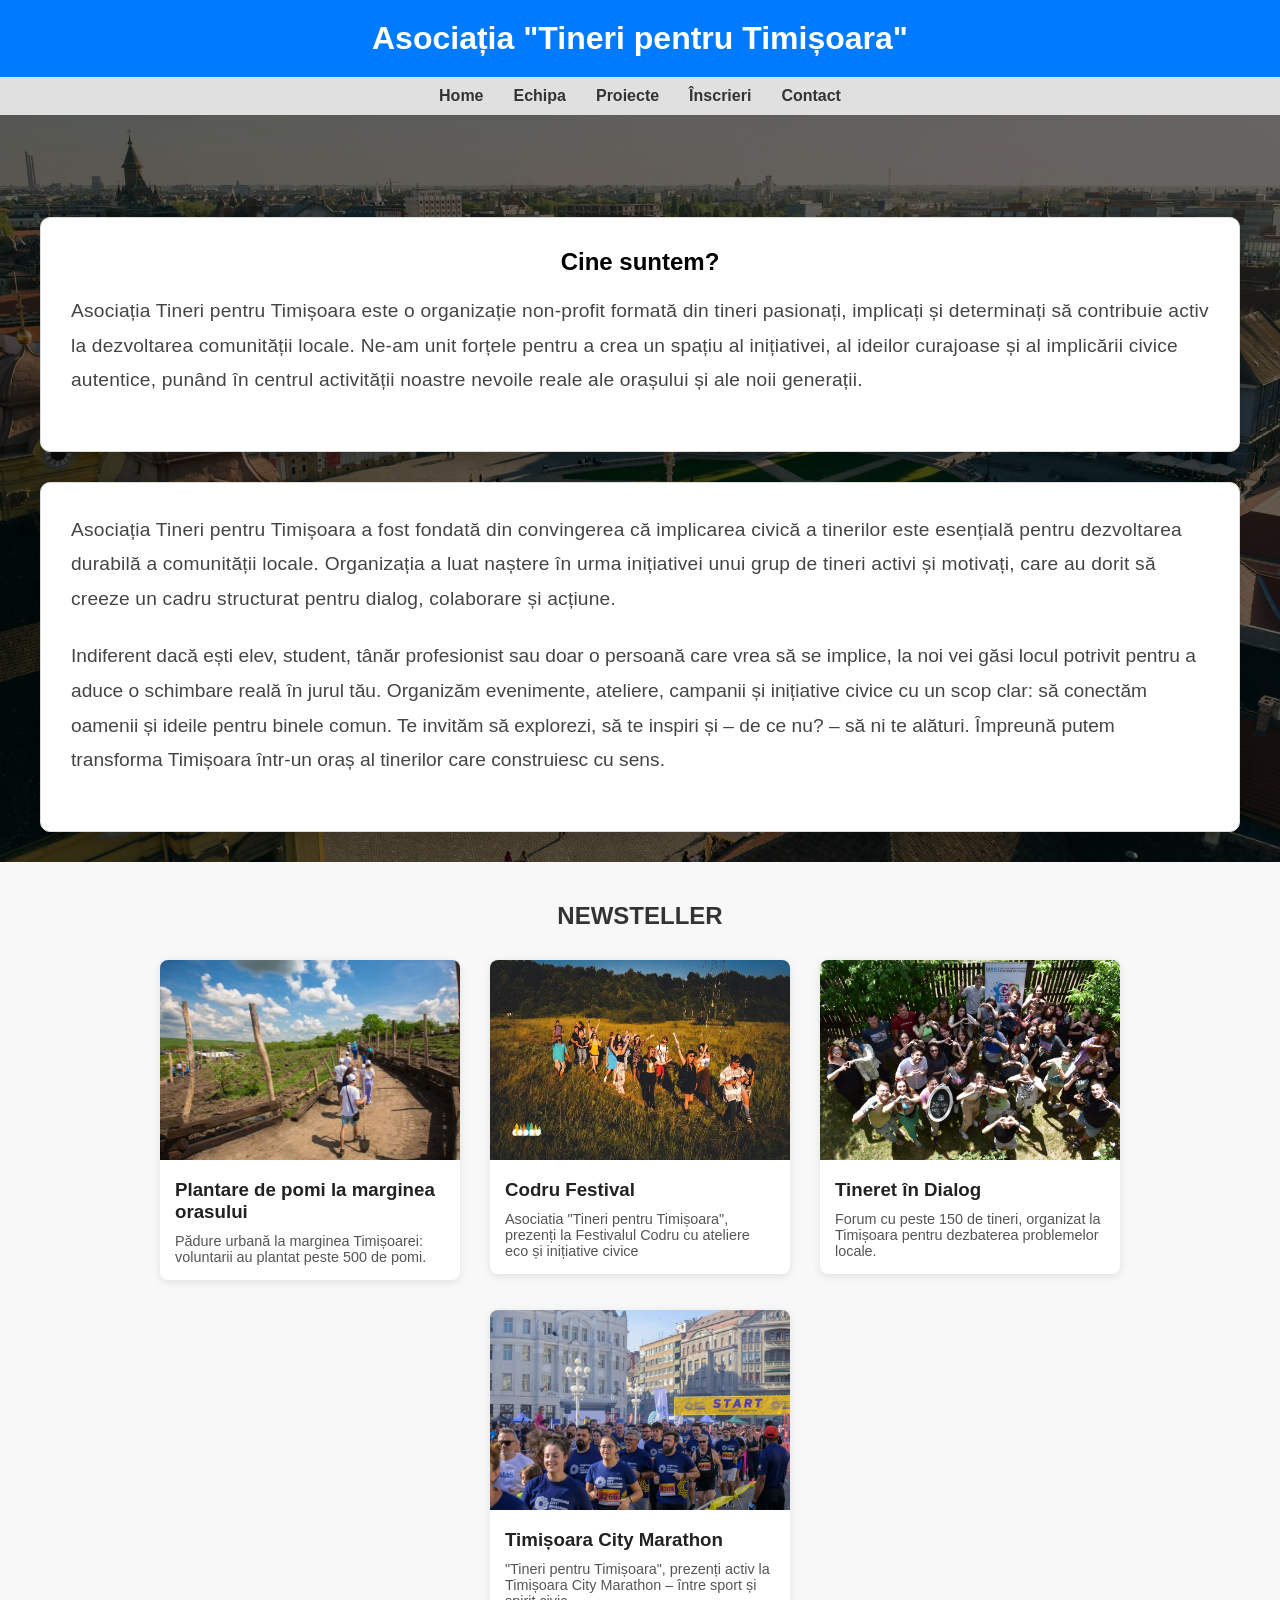
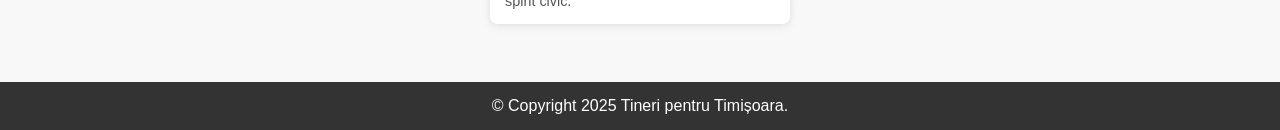
<file: tpt/index.html>
<!DOCTYPE html>
<html lang = "ro">
<head>
    <title>Tineri pentru Timisoara</title>
    <style>
    * {
      margin: 0;
      padding: 0;
      box-sizing: border-box;
      font-family: 'Segoe UI', Tahoma, sans-serif;
    }

  body {
    margin: 0;
    font-family: 'Segoe UI', sans-serif;
    color: white;
    background: linear-gradient(rgba(0,0,0,0.6), rgba(0,0,0,0.6)), 
                url('img/tm.jpg') no-repeat center center fixed;
    background-size: cover;
  }

    header {
      background-color: #007bff;
      color: white;
      padding: 20px;
      text-align: center;
    }

    nav {
      background-color: #e0e0e0;
      padding: 10px 0;
    }

    nav ul {
      list-style: none;
      display: flex;
      justify-content: center;
      gap: 30px;
    }

    nav a {
      text-decoration: none;
      color: #333;
      font-weight: bold;
      transition: color 0.3s;
    }

    nav a:hover {
      color: #007bff;
    }

    footer {
      margin-top: auto;
      background-color: #333;
      color: white;
      text-align: center;
      padding: 15px 0;
    }
  </style>
</head>
<body>


    <header>
         <h1>Asociația "Tineri pentru Timișoara"</h1>
    </header>
    <!--meniu de navigare-->
    <nav>
    <ul>
            <li><a href="index.html">Home</a></li>
            <li><a href="echipa.html">Echipa</a></li>
            <li><a href="proiecte.html">Proiecte</a></li>
            <li><a href="inscrieri.html">Înscrieri</a></li>
            <li><a href="contact.html">Contact</a></li>
    </ul>
    </nav>
    <br>
    <br>
    <br>
    <br>
     <div style="background-color: #ffffff; border: 1px solid #ddd; border-radius: 10px; padding: 30px; margin: 30px 40px; box-shadow: 0 7px 12px rgba(0,0,0,0.1);">
      <h2 style="margin-top: 0px; text-align: center; color: black;">Cine suntem?</h2><br>
    <p style="font-size: 1.2rem; line-height: 1.8; color: #444; font-weight: 400; margin-bottom: 1.2em; letter-spacing: 0.2px;">Asociația Tineri pentru Timișoara este o organizație non-profit formată din tineri pasionați, implicați și determinați să contribuie activ la dezvoltarea comunității locale. Ne-am unit forțele pentru a crea un spațiu al inițiativei, al ideilor curajoase și al implicării civice autentice, punând în centrul activității noastre nevoile reale ale orașului și ale noii generații.
    </p>

</div>
<div style="background-color: #ffffff; border: 1px solid #ddd; border-radius: 10px; padding: 30px; margin: 30px 40px; box-shadow: 0 7px 12px rgba(0,0,0,0.1);">
    <p style="font-size: 1.2rem; line-height: 1.8; color: #444; font-weight: 400; margin-bottom: 1.2em; letter-spacing: 0.2px;">Asociația Tineri pentru Timișoara a fost fondată din convingerea că implicarea civică a tinerilor este esențială pentru dezvoltarea durabilă a comunității locale. Organizația a luat naștere în urma inițiativei unui grup de tineri activi și motivați, care au dorit să creeze un cadru structurat pentru dialog, colaborare și acțiune.</p>


<p style="font-size: 1.2rem; line-height: 1.8; color: #444; font-weight: 400; margin-bottom: 1.2em;">Indiferent dacă ești elev, student, tânăr profesionist sau doar o persoană care vrea să se implice, la noi vei găsi locul potrivit pentru a aduce o schimbare reală în jurul tău. Organizăm evenimente, ateliere, campanii și inițiative civice cu un scop clar: să conectăm oamenii și ideile pentru binele comun.

Te invităm să explorezi, să te inspiri și – de ce nu? – să ni te alături. Împreună putem transforma Timișoara într-un oraș al tinerilor care construiesc cu sens.

</p></div>

<section style="background-color: #f8f8f8; padding: 40px 20px;">
  <h2 style="text-align: center; color: #333; margin-bottom: 30px;">NEWSTELLER</h2>
  
  <div style="display: flex; flex-wrap: wrap; justify-content: center; gap: 30px;">

    <!-- Proiect 1 -->
     <a href="proiectepomi.html" style="text-decoration: none; color: inherit;">
    <div style="max-width: 300px; max-height:327px; background: white; border-radius: 8px; overflow: hidden; box-shadow: 0 2px 8px rgba(0,0,0,0.1);">
      <img src="img/pomi.jpg" alt="Proiect 1" style="width: 100%; height: 200px;">
      <div style="padding: 15px;">
        <h3 style="margin-bottom: 10px; color: #222;">Plantare de pomi la marginea orasului</h3>
        <p style="font-size: 0.9em; color: #555;">Pădure urbană la marginea Timișoarei: voluntarii au plantat peste 500 de pomi.

</p>
      </div>
    </div>
     </a>
    <!-- Proiect 2 -->
    
    <a href="proiectcodru.html" style="text-decoration: none; color: inherit;">
    <div style="max-width: 300px;max-height:500px; background: white; border-radius: 8px; overflow: hidden; box-shadow: 0 2px 8px rgba(0,0,0,0.1);">
      <img src="img/codru.jpg" alt="Proiect 2" style="width: 100%; height: 200px;">
      <div style="padding: 15px;">
        <h3 style="margin-bottom: 10px; color: #222;">Codru Festival</h3>
        <p style="font-size: 0.9em; color: #555;">Asociatia "Tineri pentru Timișoara", prezenți la Festivalul Codru cu ateliere eco și inițiative civice</p>
      </div>
    </div>
    </a>

    <!-- Proiect 3 -->
    <a href="proiectdialog.html" style="text-decoration: none; color: inherit;">
    <div style="max-width: 300px; background: white; border-radius: 8px; overflow: hidden; box-shadow: 0 2px 8px rgba(0,0,0,0.1);">
      <img src="img/dialog.jpg" alt="Proiect 3" style="width: 100%; height: 60%;">
      <div style="padding: 15px;">
        <h3 style="margin-bottom: 10px; color: #222;">Tineret în Dialog</h3>
        <p style="font-size: 0.9em; color: #555;">Forum cu peste 150 de tineri, organizat la Timișoara pentru dezbaterea problemelor locale.</p>
      </div>
    </div>
    </a>

    <!-- Proiect 4 -->
     <a href="proiectmaraton.html" style="text-decoration: none; color: inherit;">
    <div style="max-width: 300px; background: white; border-radius: 8px; overflow: hidden; box-shadow: 0 2px 8px rgba(0,0,0,0.1);">
      <img src="img/maraton.jpg" alt="Proiect 4" style="width: 100%; height: 60%;">
      <div style="padding: 15px;">
        <h3 style="margin-bottom: 10px; color: #222;">Timișoara City Marathon</h3>
        <p style="font-size: 0.9em; color: #555;">"Tineri pentru Timișoara", prezenți activ la Timișoara City Marathon – între sport și spirit civic.</p>
      </div>
    </div>
     </a>
  </div>
  <br>
</section>
</div>
</main>

    <footer>
        <p>&copy; Copyright 2025 Tineri pentru Timișoara.</p>
    </footer>
</body>
</html>
</file>
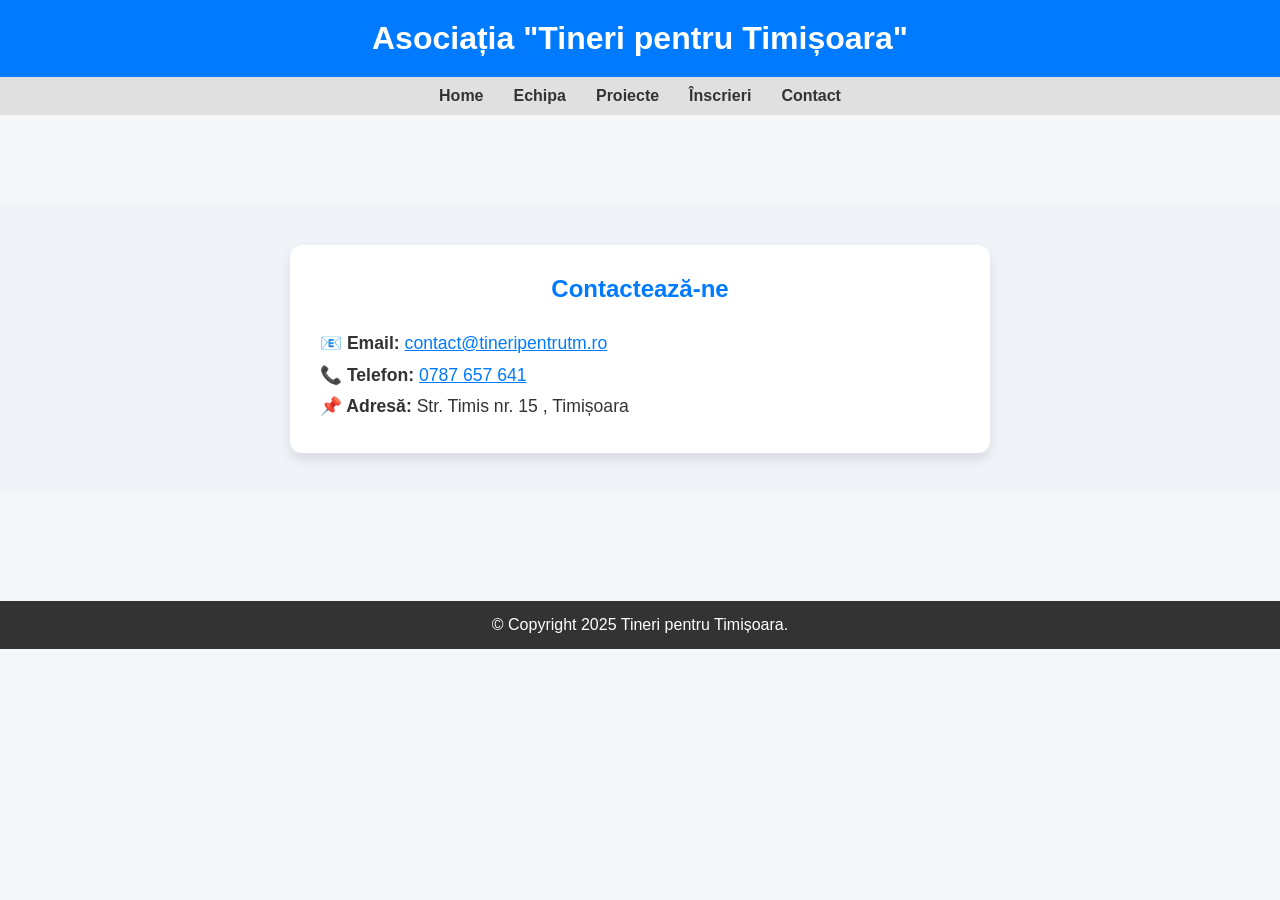
<file: tpt/contact.html>
<!DOCTYPE html>
<html lang = "ro">
<head>
    <title>Tineri pentru Timisoara</title>
    <style>
    * {
      margin: 0;
      padding: 0;
      box-sizing: border-box;
      font-family: 'Segoe UI', Tahoma, sans-serif;
    }

    body {
      background-color: #f4f6f8;
      color: #333;
      display: flex;
      flex-direction: column;
      min-height: 100vh;
    }

    header {
      background-color: #007bff;
      color: white;
      padding: 20px;
      text-align: center;
    }

    nav {
      background-color: #e0e0e0;
      padding: 10px 0;
    }

    nav ul {
      list-style: none;
      display: flex;
      justify-content: center;
      gap: 30px;
    }

    nav a {
      text-decoration: none;
      color: #333;
      font-weight: bold;
      transition: color 0.3s;
    }

    nav a:hover {
      color: #007bff;
    }

    footer {
      margin-top: auto;
      background-color: #333;
      color: white;
      text-align: center;
      padding: 15px 0;
    }
  </style>
</head>
<body>
    <header>
         <h1>Asociația "Tineri pentru Timișoara"</h1>
    </header>
    <!--meniu de navigare-->
    <nav>
    <ul>
            <li><a href="index.html">Home</a></li>
            <li><a href="echipa.html">Echipa</a></li>
            <li><a href="proiecte.html">Proiecte</a></li>
            <li><a href="inscrieri.html">Înscrieri</a></li>
            <li><a href="contact.html">Contact</a></li>
    </ul>
    </nav>
    <main>
      <br>
      <br>
      <br>
      <br>
      <br>
    <section style="background-color: #f0f4f8; padding: 40px 20px;">
  <div style="max-width: 700px; margin: auto; background: white; padding: 30px; border-radius: 12px; box-shadow: 0 7px 12px rgba(0,0,0,0.1);">
    <h2 style="text-align: center; color: #007bff; margin-bottom: 25px;">Contactează-ne</h2>
    
    <div style="font-size: 1.1rem; line-height: 1.8; color: #333;">
      <p><strong>📧 Email:</strong> <a href="mailto:contact@tineripentrutm.ro" style="color: #007bff;">contact@tineripentrutm.ro</a></p>
      <p><strong>📞 Telefon:</strong> <a href="tel:0787657641" style="color: #007bff;">0787 657 641</a></p>
      <p><strong>📌 Adresă:</strong> Str. Timis nr. 15 , Timișoara</p>
    </div>
  </div>
</section>
<br>
      <br>
      <br>
      <br>
      <br>
      <br>

    <footer>
        <p>&copy; Copyright 2025 Tineri pentru Timișoara.</p>
    </footer>
</body>
</html>
</file>
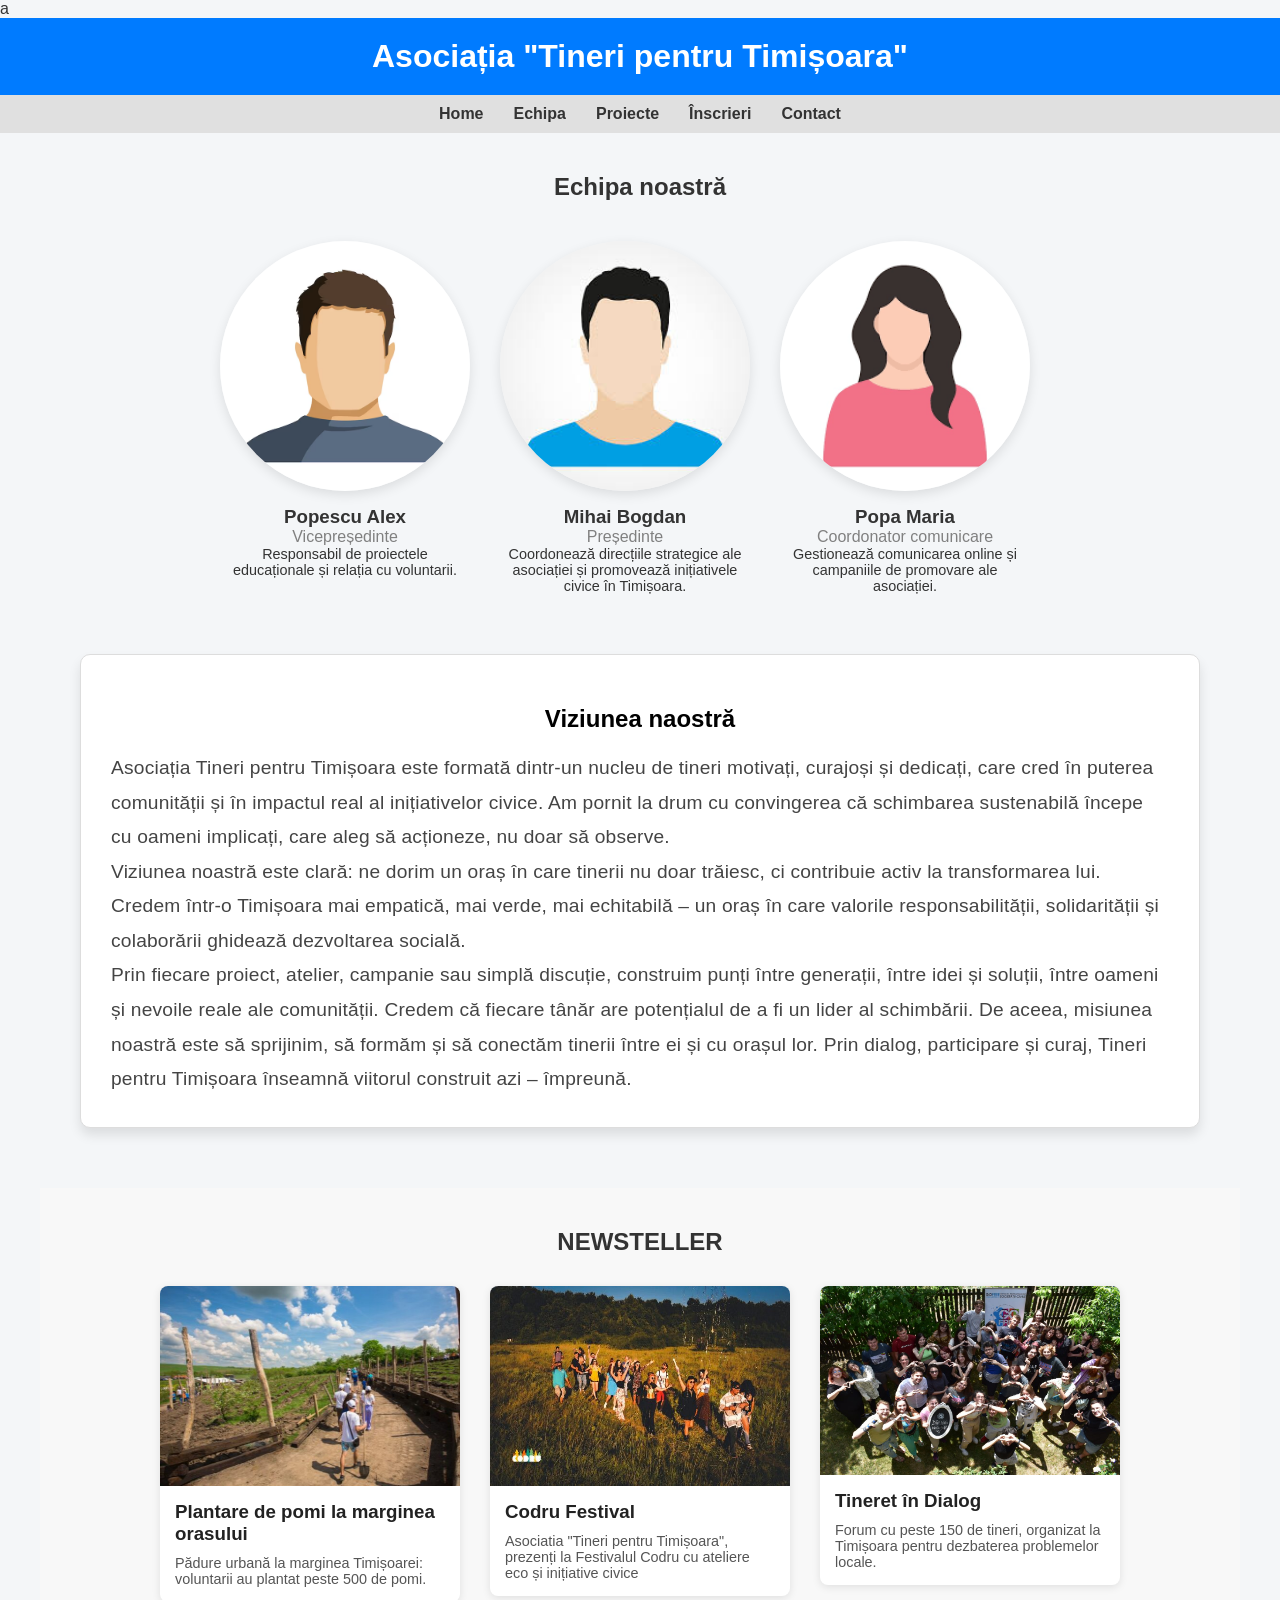
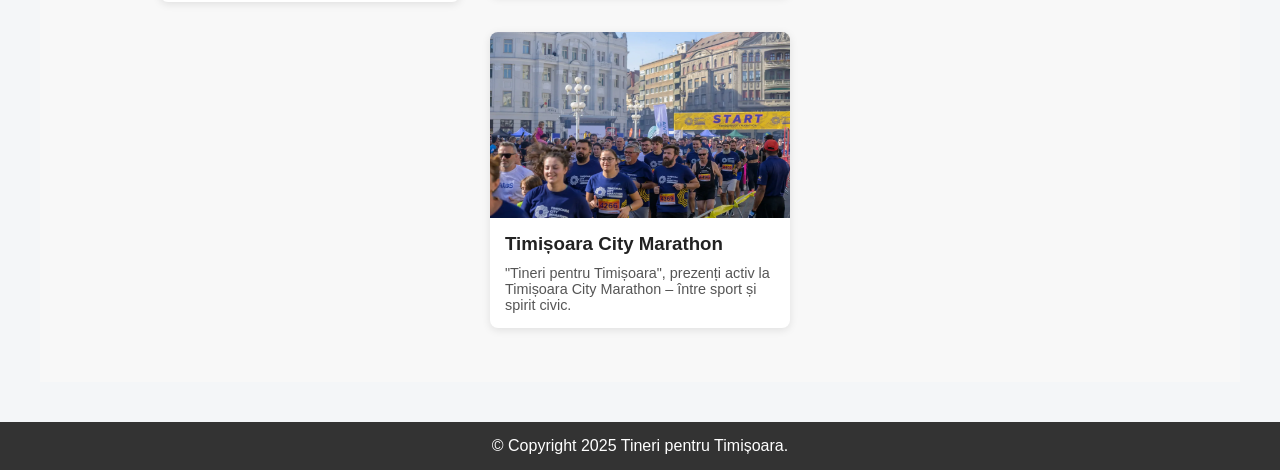
<file: tpt/echipa.html>
a<!DOCTYPE html>
<html lang = "ro">
<head>
    <title>Tineri pentru Timisoara</title>
    <style>
    * {
      margin: 0;
      padding: 0;
      box-sizing: border-box;
      font-family: 'Segoe UI', Tahoma, sans-serif;
    }

    body {
      background-color: #f4f6f8;
      color: #333;
      display: flex;
      flex-direction: column;
      min-height: 100vh;
    }

    header {
      background-color: #007bff;
      color: white;
      padding: 20px;
      text-align: center;
    }

    nav {
      background-color: #e0e0e0;
      padding: 10px 0;
    }

    nav ul {
      list-style: none;
      display: flex;
      justify-content: center;
      gap: 30px;
    }

    nav a {
      text-decoration: none;
      color: #333;
      font-weight: bold;
      transition: color 0.3s;
    }

    nav a:hover {
      color: #007bff;
    }

    footer {
      margin-top: auto;
      background-color: #333;
      color: white;
      text-align: center;
      padding: 15px 0;

}
    }
  </style>
</head>
<body>
    <header>
         <h1>Asociația "Tineri pentru Timișoara"</h1>
    </header>
    <!--meniu de navigare-->
    <nav>
    <ul>
            <li><a href="index.html">Home</a></li>
            <li><a href="echipa.html">Echipa</a></li>
            <li><a href="proiecte.html">Proiecte</a></li>
            <li><a href="inscrieri.html">Înscrieri</a></li>
            <li><a href="contact.html">Contact</a></li>
    </ul>
    </nav>
    <main>
        <main style="padding: 40px;">
  <h2 style="text-align: center; margin-bottom: 40px;">Echipa noastră</h2>
  <div style="display: flex; flex-wrap: wrap; justify-content: center; gap: 30px;">
    
    
    <div style="width: 250px; text-align: center;">
      <a href="popescualex.html"> <img src="img/2.jpg" alt="Popescu Alex" style="width: 100%; border-radius: 50%; box-shadow: 0 4px 12px rgba(0,0,0,0.1);"></a>
      <h3 style="margin-top: 15px;">Popescu Alex</h3>
      <p style="color: gray;">Vicepreședinte</p>
      <p style="font-size: 0.9em;">Responsabil de proiectele educaționale și relația cu voluntarii.</p>
    </div>

    <div style="width: 250px; text-align: center;">
     <a href="mihaibogdan.html"> <img src="img/3.jpg" alt="Mihai Bogdan" style="width: 100%; border-radius: 50%; box-shadow: 0 4px 12px rgba(0,0,0,0.1);"></a>
      <h3 style="margin-top: 15px;">Mihai Bogdan</h3>
      <p style="color: gray;">Președinte</p>
      <p style="font-size: 0.9em;">Coordonează direcțiile strategice ale asociației și promovează inițiativele civice în Timișoara.</p>
    </div>

    <div style="width: 250px; text-align: center;">
      <a href="popamaria.html"><img src="img/images.jpg" alt="Popa Maria" style="width: 100%; border-radius: 50%; box-shadow: 0 4px 12px rgba(0,0,0,0.1);"></a>
      <h3 style="margin-top: 15px;">Popa Maria</h3>
      <p style="color: gray;">Coordonator comunicare</p>
      <p style="font-size: 0.9em;">Gestionează comunicarea online și campaniile de promovare ale asociației.</p>
    </div><br>
   
<div style="background-color: #ffffff; border: 1px solid #ddd; border-radius: 10px; padding: 30px; margin: 30px 40px; box-shadow: 0 7px 12px rgba(0,0,0,0.1);">
<h2 style="margin-top: 20px; text-align: center;color: black;">Viziunea naostră</h2>
<br>
<p style="font-size: 1.2rem; line-height: 1.8; color: #444; font-weight: 400; letter-spacing: 0.2px;">Asociația Tineri pentru Timișoara este formată dintr-un nucleu de tineri motivați, curajoși și dedicați, care cred în puterea comunității și în impactul real al inițiativelor civice. Am pornit la drum cu convingerea că schimbarea sustenabilă începe cu oameni implicați, care aleg să acționeze, nu doar să observe.</p>
<p style="font-size: 1.2rem; line-height: 1.8; color: #444; font-weight: 400; letter-spacing: 0.2px;">Viziunea noastră este clară: ne dorim un oraș în care tinerii nu doar trăiesc, ci contribuie activ la transformarea lui. Credem într-o Timișoara mai empatică, mai verde, mai echitabilă – un oraș în care valorile responsabilității, solidarității și colaborării ghidează dezvoltarea socială.</p>
<p style="font-size: 1.2rem; line-height: 1.8; color: #444; font-weight: 400; letter-spacing: 0.2px;">Prin fiecare proiect, atelier, campanie sau simplă discuție, construim punți între generații, între idei și soluții, între oameni și nevoile reale ale comunității. Credem că fiecare tânăr are potențialul de a fi un lider al schimbării. De aceea, misiunea noastră este să sprijinim, să formăm și să conectăm tinerii între ei și cu orașul lor. Prin dialog, participare și curaj, Tineri pentru Timișoara înseamnă viitorul construit azi – împreună.</p>
</div>

<section style="background-color: #f8f8f8; padding: 40px 20px;">
  <h2 style="text-align: center; color: #333; margin-bottom: 30px;">NEWSTELLER</h2>
  
  <div style="display: flex; flex-wrap: wrap; justify-content: center; gap: 30px;">

    <!-- Proiect 1 -->
     <a href="proiectepomi.html" style="text-decoration: none; color: inherit;">
    <div style="max-width: 300px; max-height:380px; background: white; border-radius: 8px; overflow: hidden; box-shadow: 0 2px 8px rgba(0,0,0,0.1);">
      <img src="img/pomi.jpg" alt="Proiect 1" style="width: 100%; height: 200px;">
      <div style="padding: 15px;">
        <h3 style="margin-bottom: 10px; color: #222;">Plantare de pomi la marginea orasului</h3>
        <p style="font-size: 0.9em; color: #555;">Pădure urbană la marginea Timișoarei: voluntarii au plantat peste 500 de pomi.

</p>
      </div>
    </div>
     </a>
    <!-- Proiect 2 -->
    
    <a href="proiectcodru.html" style="text-decoration: none; color: inherit;">
    <div style="max-width: 300px;max-height:500px; background: white; border-radius: 8px; overflow: hidden; box-shadow: 0 2px 8px rgba(0,0,0,0.1);">
      <img src="img/codru.jpg" alt="Proiect 2" style="width: 100%; height: 200px;">
      <div style="padding: 15px;">
        <h3 style="margin-bottom: 10px; color: #222;">Codru Festival</h3>
        <p style="font-size: 0.9em; color: #555;">Asociatia "Tineri pentru Timișoara", prezenți la Festivalul Codru cu ateliere eco și inițiative civice</p>
      </div>
    </div>
    </a>

    <!-- Proiect 3 -->
    <a href="proiectdialog.html" style="text-decoration: none; color: inherit;">
    <div style="max-width: 300px; background: white; border-radius: 8px; overflow: hidden; box-shadow: 0 2px 8px rgba(0,0,0,0.1);">
      <img src="img/dialog.jpg" alt="Proiect 3" style="width: 100%; height: 60%;">
      <div style="padding: 15px;">
        <h3 style="margin-bottom: 10px; color: #222;">Tineret în Dialog</h3>
        <p style="font-size: 0.9em; color: #555;">Forum cu peste 150 de tineri, organizat la Timișoara pentru dezbaterea problemelor locale.</p>
      </div>
    </div>
    </a>

    <!-- Proiect 4 -->
     <a href="proiectmaraton.html" style="text-decoration: none; color: inherit;">
    <div style="max-width: 300px; background: white; border-radius: 8px; overflow: hidden; box-shadow: 0 2px 8px rgba(0,0,0,0.1);">
      <img src="img/maraton.jpg" alt="Proiect 4" style="width: 100%; height: 60%;">
      <div style="padding: 15px;">
        <h3 style="margin-bottom: 10px; color: #222;">Timișoara City Marathon</h3>
        <p style="font-size: 0.9em; color: #555;">"Tineri pentru Timișoara", prezenți activ la Timișoara City Marathon – între sport și spirit civic.</p>
      </div>
    </div>
     </a>
  </div>
</section>

  </div>
</main>
    <footer>
        <p>&copy; Copyright 2025 Tineri pentru Timișoara.</p>
    </footer>
</body>
</html>
</file>
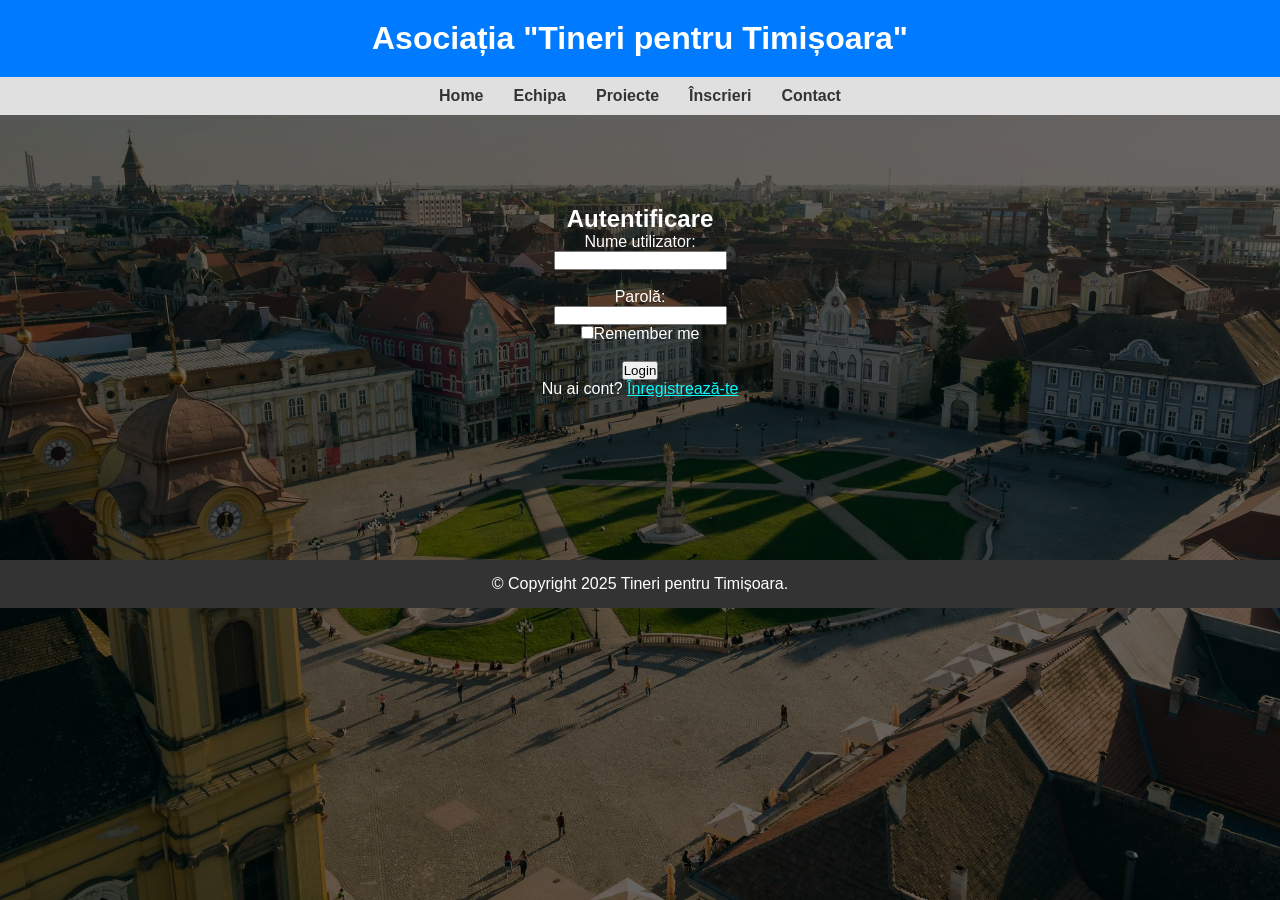
<file: tpt/inscrieri.html>
<!DOCTYPE html>
<html lang = "ro">
<head>
    <title>LOGIN - Asociatia Tineri pentru Timisoara</title>
    <style>
    * {
      margin: 0;
      padding: 0;
      box-sizing: border-box;
      font-family: 'Segoe UI', Tahoma, sans-serif;
    }

   body {
    margin: 0;
    font-family: 'Segoe UI', sans-serif;
    color: white;
    background: linear-gradient(rgba(0,0,0,0.6), rgba(0,0,0,0.6)), 
                url('img/tm.jpg') no-repeat center center fixed;
    background-size: cover;
  }

    header {
      background-color: #007bff;
      color: white;
      padding: 20px;
      text-align: center;
    }

    nav {
      background-color: #e0e0e0;
      padding: 10px 0;
    }

    nav ul {
      list-style: none;
      display: flex;
      justify-content: center;
      gap: 30px;
    }

    nav a {
      text-decoration: none;
      color: #333;
      font-weight: bold;
      transition: color 0.3s;
    }

    nav a:hover {
      color: #007bff;
    }

    footer {
      margin-top: auto;
      background-color: #333;
      color: white;
      text-align: center;
      padding: 15px 0;
    }
  </style>

</head>
<body>
    <header>
         <h1>Asociația "Tineri pentru Timișoara"</h1>
    </header>
    <!--meniu de navigare-->
    <nav>
    <ul>
            <li><a href="index.html">Home</a></li>
            <li><a href="echipa.html">Echipa</a></li>
            <li><a href="proiecte.html">Proiecte</a></li>
            <li><a href="inscrieri.html">Înscrieri</a></li>
            <li><a href="contact.html">Contact</a></li>
    </ul>
    </nav>
  
<br>
<br>
<br>
<br>
<br>
  <!-- Formular de login -->
  <main style="text-align: center;">
    <h2>Autentificare</h2>

    <form action="#" method="post">
      <label for="username">Nume utilizator:</label><br>
      <input type="text" id="username" name="username" required><br><br>

      <label for="password">Parolă:</label><br>
      <input type="password" id="password" name="password" required><br>

    <input type="checkbox" name="remember" />Remember me</label><br><br>

      <button type="submit">Login</button>
    </form>

    <p>Nu ai cont? <a style="color: aqua;" href="register.html">Înregistrează-te</a></p>
  </main>
  <script>
  const form = document.querySelector('form');

  form.addEventListener('submit', function(e) {
    e.preventDefault();

    const emailInput = document.getElementById('username').value;
    const passwordInput = document.getElementById('password').value;

    const storedUser = JSON.parse(localStorage.getItem('user'));

    if (storedUser && storedUser.email === emailInput && storedUser.password === passwordInput) {
      alert('Autentificare reușită! Bine ai venit, ' + storedUser.name);
      // Redirectează spre o pagină de profil, dacă vrei
      // window.location.href = "profil.html";
    } else {
      alert('Email sau parolă incorectă!');
    }
  };
</script>

<br>
<br>
<br>
<br>
<br>
<br>
<br>
<br>
<br>
    <footer>
        <p>&copy; Copyright 2025 Tineri pentru Timișoara.</p>
    </footer>
</body>
</html>
</file>
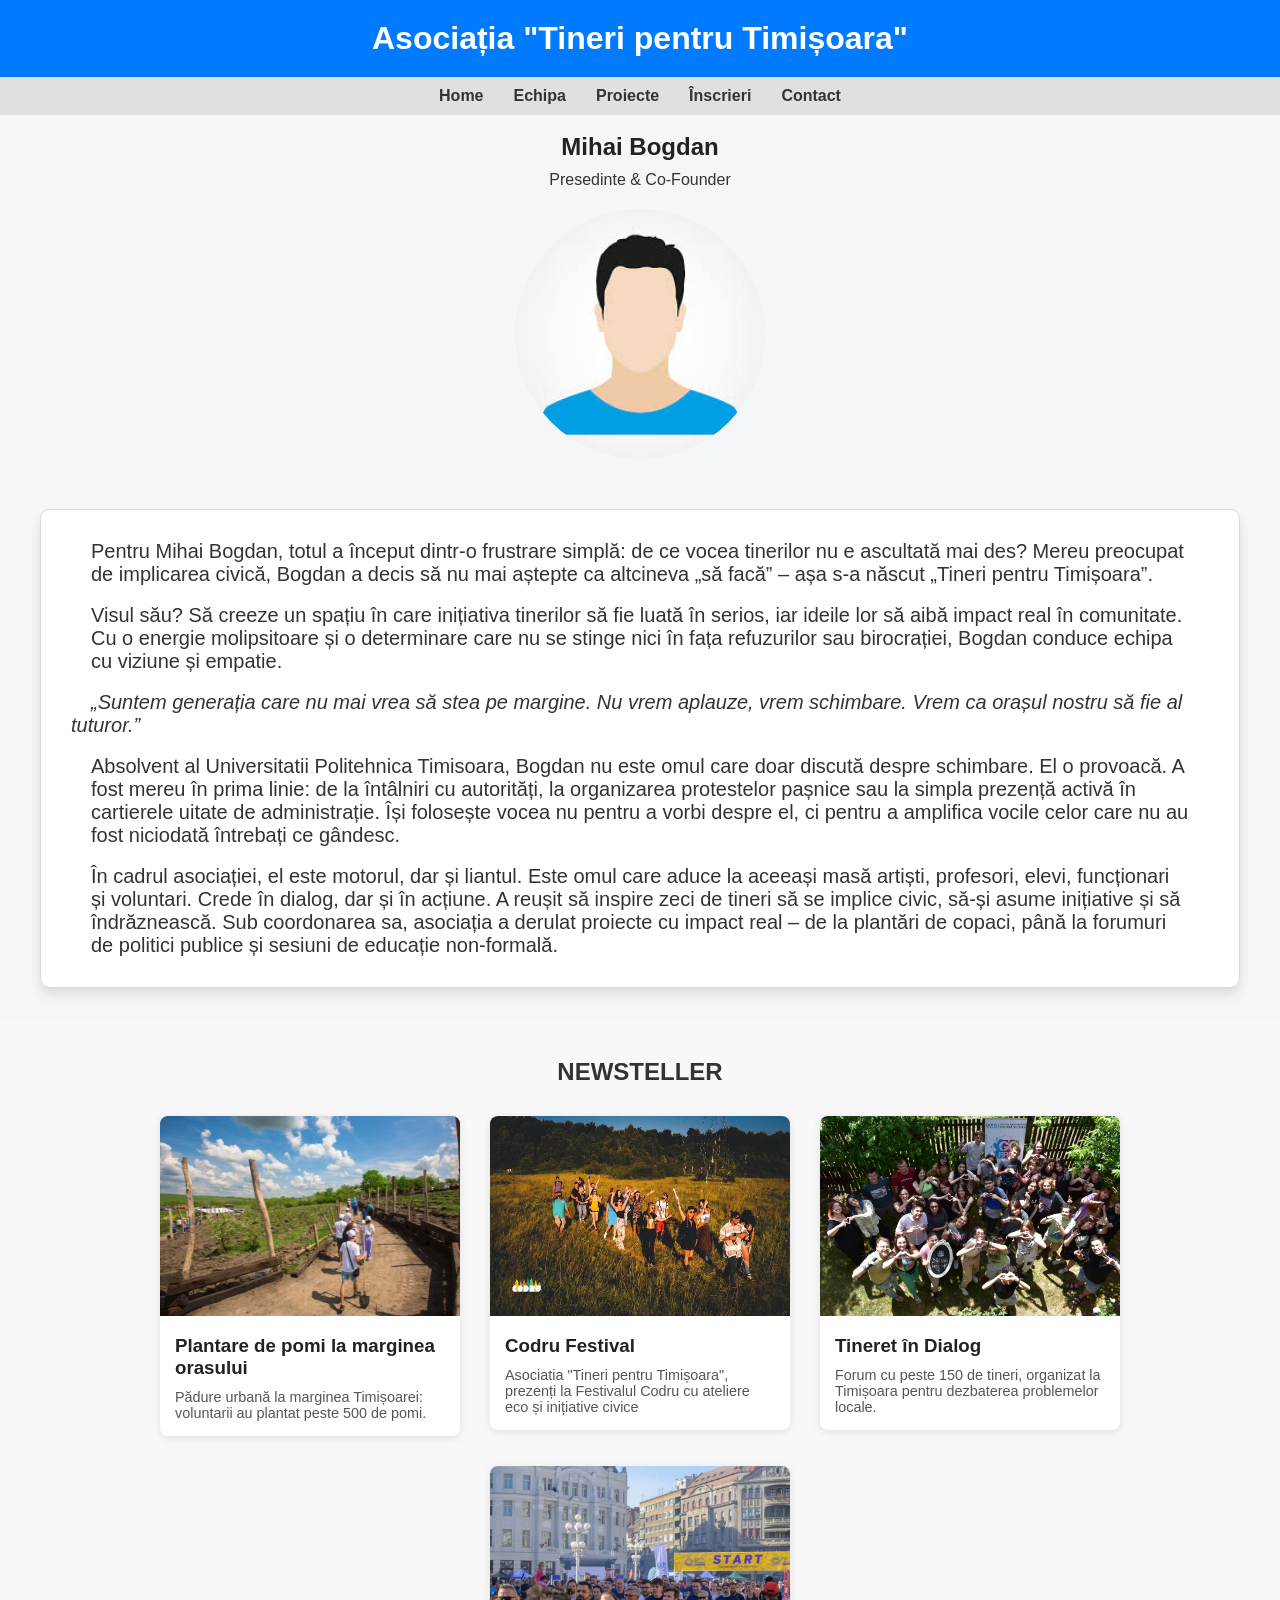
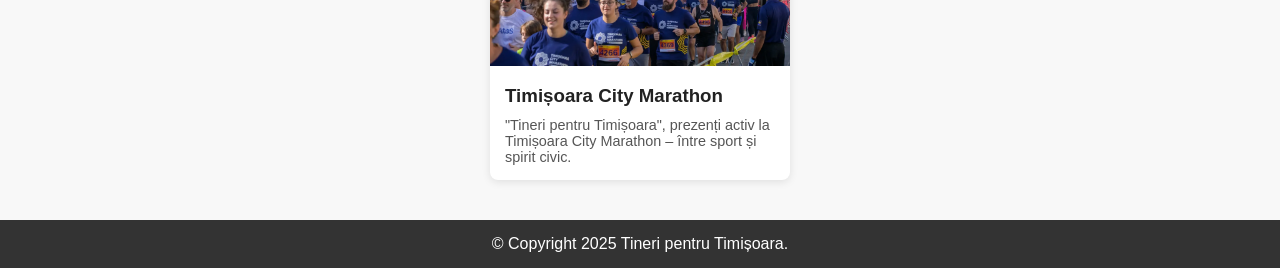
<file: tpt/mihaibogdan.html>
<!DOCTYPE html>
<html lang = "ro">
<head>
    <title>Tineri pentru Timisoara</title>
    <style>
    * {
      margin: 0;
      padding: 0;
      box-sizing: border-box;
      font-family: 'Segoe UI', Tahoma, sans-serif;
    }

    body {
      background-color: #f4f6f8;
      color: #333;
      display: flex;
      flex-direction: column;
      min-height: 100vh;
    }

    header {
      background-color: #007bff;
      color: white;
      padding: 20px;
      text-align: center;
    }

    nav {
      background-color: #e0e0e0;
      padding: 10px 0;
    }

    nav ul {
      list-style: none;
      display: flex;
      justify-content: center;
      gap: 30px;
    }

    nav a {
      text-decoration: none;
      color: #333;
      font-weight: bold;
      transition: color 0.3s;
    }

    nav a:hover {
      color: #007bff;
    }

    footer {
      margin-top: auto;
      background-color: #333;
      color: white;
      text-align: center;
      padding: 15px 0;
    }
  </style>
</head>
<body>
    <header>
         <h1>Asociația "Tineri pentru Timișoara"</h1>
    </header>
    <!--meniu de navigare-->
    <nav>
    <ul>
            <li><a href="index.html">Home</a></li>
            <li><a href="echipa.html">Echipa</a></li>
            <li><a href="proiecte.html">Proiecte</a></li>
            <li><a href="inscrieri.html">Înscrieri</a></li>
            <li><a href="contact.html">Contact</a></li>
    </ul>
    </nav>
    <br>
    <h2 style="margin-bottom: 10px; color: #222;text-align: center;">Mihai Bogdan</h2>
    <p style="text-align: center;">Presedinte & Co-Founder</p>
    <img src="img/3.jpg" alt="Mihai Bogdan" style="width: 250px;height: 250px; border-radius: 50%;display: block; margin: 20px auto;;">

 <div style="background-color: #ffffff; border: 1px solid #ddd; border-radius: 10px; padding: 30px; margin: 30px 40px; box-shadow: 0 7px 12px rgba(0,0,0,0.1);">
      
<p style="font-size: 20px; padding-left: 20px; padding-right: 20px;"> Pentru Mihai Bogdan, totul a început dintr-o frustrare simplă: de ce vocea tinerilor nu e ascultată mai des? Mereu preocupat de implicarea civică, Bogdan a decis să nu mai aștepte ca altcineva „să facă” – așa s-a născut „Tineri pentru Timișoara”.</p>
<br><p style="font-size: 20px; padding-left: 20px; padding-right: 20px;">Visul său? Să creeze un spațiu în care inițiativa tinerilor să fie luată în serios, iar ideile lor să aibă impact real în comunitate. Cu o energie molipsitoare și o determinare care nu se stinge nici în fața refuzurilor sau birocrației, Bogdan conduce echipa cu viziune și empatie.</p>
<br>
<i style="font-size: 20px; padding-left: 20px;">„Suntem generația care nu mai vrea să stea pe margine. Nu vrem aplauze, vrem schimbare. Vrem ca orașul nostru să fie al tuturor.”</i>
<br>
<br><p style="font-size: 20px; padding-left: 20px; padding-right: 20px;">Absolvent al Universitatii Politehnica Timisoara, Bogdan nu este omul care doar discută despre schimbare. El o provoacă. A fost mereu în prima linie: de la întâlniri cu autorități, la organizarea protestelor pașnice sau la simpla prezență activă în cartierele uitate de administrație. Își folosește vocea nu pentru a vorbi despre el, ci pentru a amplifica vocile celor care nu au fost niciodată întrebați ce gândesc.
</p>
<br><p style="font-size: 20px; padding-left: 20px; padding-right: 20px;">În cadrul asociației, el este motorul, dar și liantul. Este omul care aduce la aceeași masă artiști, profesori, elevi, funcționari și voluntari. Crede în dialog, dar și în acțiune. A reușit să inspire zeci de tineri să se implice civic, să-și asume inițiative și să îndrăznească. Sub coordonarea sa, asociația a derulat proiecte cu impact real – de la plantări de copaci, până la forumuri de politici publice și sesiuni de educație non-formală.</p>
</div>
<section style="background-color: #f8f8f8; padding: 40px 20px;">
  <h2 style="text-align: center; color: #333; margin-bottom: 30px;">NEWSTELLER</h2>
  
  <div style="display: flex; flex-wrap: wrap; justify-content: center; gap: 30px;">

    <!-- Proiect 1 -->
     <a href="proiectepomi.html" style="text-decoration: none; color: inherit;">
    <div style="max-width: 300px; max-height:327px; background: white; border-radius: 8px; overflow: hidden; box-shadow: 0 2px 8px rgba(0,0,0,0.1);">
      <img src="img/pomi.jpg" alt="Proiect 1" style="width: 100%; height: 200px;">
      <div style="padding: 15px;">
        <h3 style="margin-bottom: 10px; color: #222;">Plantare de pomi la marginea orasului</h3>
        <p style="font-size: 0.9em; color: #555;">Pădure urbană la marginea Timișoarei: voluntarii au plantat peste 500 de pomi.

</p>
      </div>
    </div>
     </a>
    <!-- Proiect 2 -->
    
    <a href="proiectcodru.html" style="text-decoration: none; color: inherit;">
    <div style="max-width: 300px;max-height:500px; background: white; border-radius: 8px; overflow: hidden; box-shadow: 0 2px 8px rgba(0,0,0,0.1);">
      <img src="img/codru.jpg" alt="Proiect 2" style="width: 100%; height: 200px;">
      <div style="padding: 15px;">
        <h3 style="margin-bottom: 10px; color: #222;">Codru Festival</h3>
        <p style="font-size: 0.9em; color: #555;">Asociatia "Tineri pentru Timișoara", prezenți la Festivalul Codru cu ateliere eco și inițiative civice</p>
      </div>
    </div>
    </a>

    <!-- Proiect 3 -->
    <a href="proiectdialog.html" style="text-decoration: none; color: inherit;">
    <div style="max-width: 300px; background: white; border-radius: 8px; overflow: hidden; box-shadow: 0 2px 8px rgba(0,0,0,0.1);">
      <img src="img/dialog.jpg" alt="Proiect 3" style="width: 100%; height: 60%;">
      <div style="padding: 15px;">
        <h3 style="margin-bottom: 10px; color: #222;">Tineret în Dialog</h3>
        <p style="font-size: 0.9em; color: #555;">Forum cu peste 150 de tineri, organizat la Timișoara pentru dezbaterea problemelor locale.</p>
      </div>
    </div>
    </a>

    <!-- Proiect 4 -->
     <a href="proiectmaraton.html" style="text-decoration: none; color: inherit;">
    <div style="max-width: 300px; background: white; border-radius: 8px; overflow: hidden; box-shadow: 0 2px 8px rgba(0,0,0,0.1);">
      <img src="img/maraton.jpg" alt="Proiect 4" style="width: 100%; height: 60%;">
      <div style="padding: 15px;">
        <h3 style="margin-bottom: 10px; color: #222;">Timișoara City Marathon</h3>
        <p style="font-size: 0.9em; color: #555;">"Tineri pentru Timișoara", prezenți activ la Timișoara City Marathon – între sport și spirit civic.</p>
      </div>
    </div>
     </a>
  </div>
</section>

  </div>
</main>
    <footer>
        <p>&copy; Copyright 2025 Tineri pentru Timișoara.</p>
    </footer>
</body>
</html>
</file>
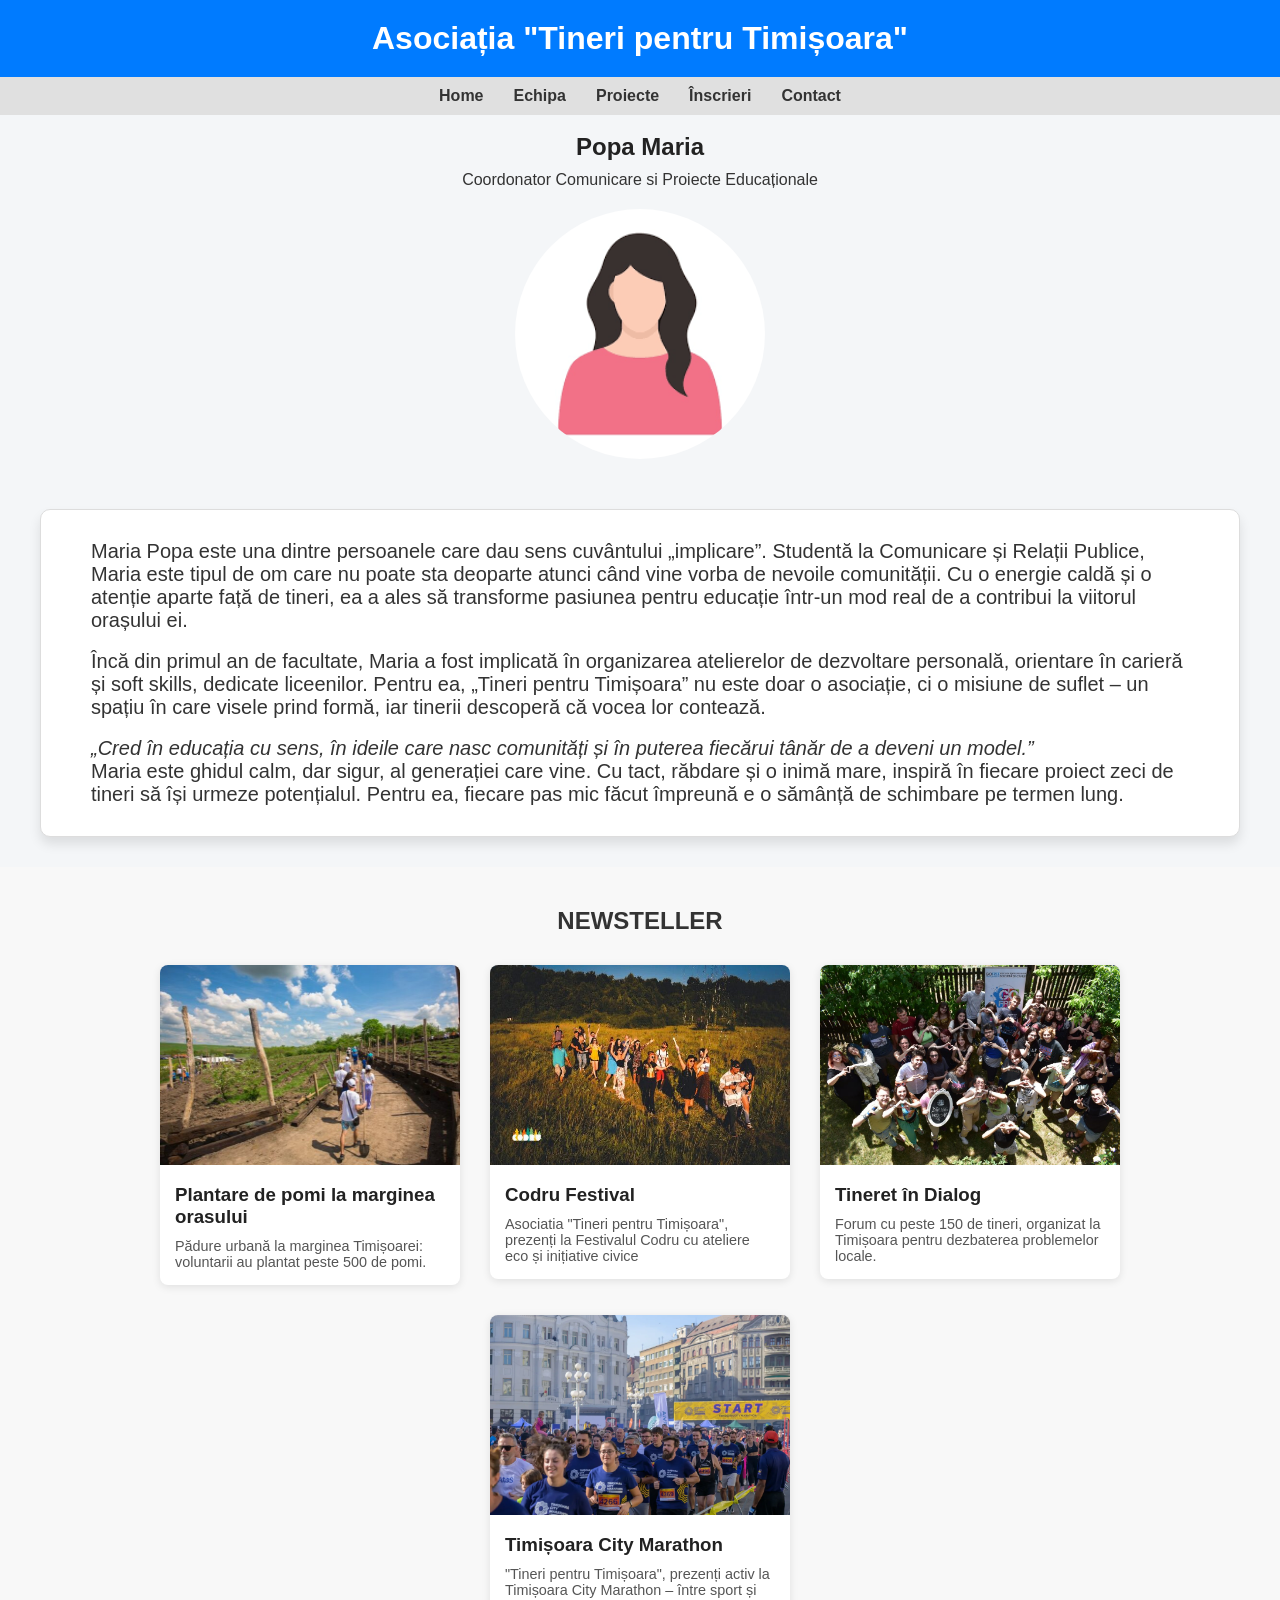
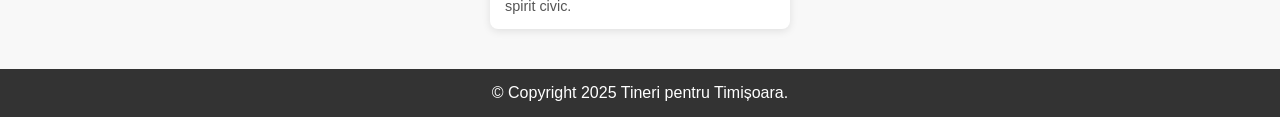
<file: tpt/popamaria.html>
<!DOCTYPE html>
<html lang = "ro">
<head>
    <title>Tineri pentru Timisoara</title>
    <style>
    * {
      margin: 0;
      padding: 0;
      box-sizing: border-box;
      font-family: 'Segoe UI', Tahoma, sans-serif;
    }

    body {
      background-color: #f4f6f8;
      color: #333;
      display: flex;
      flex-direction: column;
      min-height: 100vh;
    }

    header {
      background-color: #007bff;
      color: white;
      padding: 20px;
      text-align: center;
    }

    nav {
      background-color: #e0e0e0;
      padding: 10px 0;
    }

    nav ul {
      list-style: none;
      display: flex;
      justify-content: center;
      gap: 30px;
    }

    nav a {
      text-decoration: none;
      color: #333;
      font-weight: bold;
      transition: color 0.3s;
    }

    nav a:hover {
      color: #007bff;
    }

    footer {
      margin-top: auto;
      background-color: #333;
      color: white;
      text-align: center;
      padding: 15px 0;
    }
  </style>
</head>
<body>
    <header>
         <h1>Asociația "Tineri pentru Timișoara"</h1>
    </header>
    <!--meniu de navigare-->
    <nav>
    <ul>
            <li><a href="index.html">Home</a></li>
            <li><a href="echipa.html">Echipa</a></li>
            <li><a href="proiecte.html">Proiecte</a></li>
            <li><a href="inscrieri.html">Înscrieri</a></li>
            <li><a href="contact.html">Contact</a></li>
    </ul>
    </nav>
    <br>
    <h2 style="margin-bottom: 10px; color: #222;text-align: center;">Popa Maria</h2>
    <p style="text-align: center;">Coordonator Comunicare si Proiecte Educaționale</p>
    <img src="img/images.jpg" alt="Maria Popa" style="width: 250px;height: 250px; border-radius: 50%;display: block; margin: 20px auto;;">

 <div style="background-color: #ffffff; border: 1px solid #ddd; border-radius: 10px; padding: 30px; margin: 30px 40px; box-shadow: 0 7px 12px rgba(0,0,0,0.1);">
      
<p style="font-size: 20px; padding-left: 20px; padding-right: 20px;">Maria Popa este una dintre persoanele care dau sens cuvântului „implicare”. Studentă la Comunicare și Relații Publice, Maria este tipul de om care nu poate sta deoparte atunci când vine vorba de nevoile comunității. Cu o energie caldă și o atenție aparte față de tineri, ea a ales să transforme pasiunea pentru educație într-un mod real de a contribui la viitorul orașului ei.</p>
<br><p style="font-size: 20px; padding-left: 20px; padding-right: 20px;">Încă din primul an de facultate, Maria a fost implicată în organizarea atelierelor de dezvoltare personală, orientare în carieră și soft skills, dedicate liceenilor. Pentru ea, „Tineri pentru Timișoara” nu este doar o asociație, ci o misiune de suflet – un spațiu în care visele prind formă, iar tinerii descoperă că vocea lor contează.</p>
<br>
<i style="font-size: 20px; padding-left: 20px; padding-right: 20px;">„Cred în educația cu sens, în ideile care nasc comunități și în puterea fiecărui tânăr de a deveni un model.”</i>
<br><p style="font-size: 20px; padding-left: 20px; padding-right: 20px;">Maria este ghidul calm, dar sigur, al generației care vine. Cu tact, răbdare și o inimă mare, inspiră în fiecare proiect zeci de tineri să își urmeze potențialul. Pentru ea, fiecare pas mic făcut împreună e o sămânță de schimbare pe termen lung.
</p>
 </div>
<section style="background-color: #f8f8f8; padding: 40px 20px;">
  <h2 style="text-align: center; color: #333; margin-bottom: 30px;">NEWSTELLER</h2>
  
  <div style="display: flex; flex-wrap: wrap; justify-content: center; gap: 30px;">

    <!-- Proiect 1 -->
     <a href="proiectepomi.html" style="text-decoration: none; color: inherit;">
    <div style="max-width: 300px; max-height:327px; background: white; border-radius: 8px; overflow: hidden; box-shadow: 0 2px 8px rgba(0,0,0,0.1);">
      <img src="img/pomi.jpg" alt="Proiect 1" style="width: 100%; height: 200px;">
      <div style="padding: 15px;">
        <h3 style="margin-bottom: 10px; color: #222;">Plantare de pomi la marginea orasului</h3>
        <p style="font-size: 0.9em; color: #555;">Pădure urbană la marginea Timișoarei: voluntarii au plantat peste 500 de pomi.

</p>
      </div>
    </div>
     </a>
    <!-- Proiect 2 -->
    
    <a href="proiectcodru.html" style="text-decoration: none; color: inherit;">
    <div style="max-width: 300px;max-height:500px; background: white; border-radius: 8px; overflow: hidden; box-shadow: 0 2px 8px rgba(0,0,0,0.1);">
      <img src="img/codru.jpg" alt="Proiect 2" style="width: 100%; height: 200px;">
      <div style="padding: 15px;">
        <h3 style="margin-bottom: 10px; color: #222;">Codru Festival</h3>
        <p style="font-size: 0.9em; color: #555;">Asociatia "Tineri pentru Timișoara", prezenți la Festivalul Codru cu ateliere eco și inițiative civice</p>
      </div>
    </div>
    </a>

    <!-- Proiect 3 -->
    <a href="proiectdialog.html" style="text-decoration: none; color: inherit;">
    <div style="max-width: 300px; background: white; border-radius: 8px; overflow: hidden; box-shadow: 0 2px 8px rgba(0,0,0,0.1);">
      <img src="img/dialog.jpg" alt="Proiect 3" style="width: 100%; height: 60%;">
      <div style="padding: 15px;">
        <h3 style="margin-bottom: 10px; color: #222;">Tineret în Dialog</h3>
        <p style="font-size: 0.9em; color: #555;">Forum cu peste 150 de tineri, organizat la Timișoara pentru dezbaterea problemelor locale.</p>
      </div>
    </div>
    </a>

    <!-- Proiect 4 -->
     <a href="proiectmaraton.html" style="text-decoration: none; color: inherit;">
    <div style="max-width: 300px; background: white; border-radius: 8px; overflow: hidden; box-shadow: 0 2px 8px rgba(0,0,0,0.1);">
      <img src="img/maraton.jpg" alt="Proiect 4" style="width: 100%; height: 60%;">
      <div style="padding: 15px;">
        <h3 style="margin-bottom: 10px; color: #222;">Timișoara City Marathon</h3>
        <p style="font-size: 0.9em; color: #555;">"Tineri pentru Timișoara", prezenți activ la Timișoara City Marathon – între sport și spirit civic.</p>
      </div>
    </div>
     </a>
  </div>
</section>

  </div>
</main>
    <footer>
        <p>&copy; Copyright 2025 Tineri pentru Timișoara.</p>
    </footer>
</body>
</html>
</file>
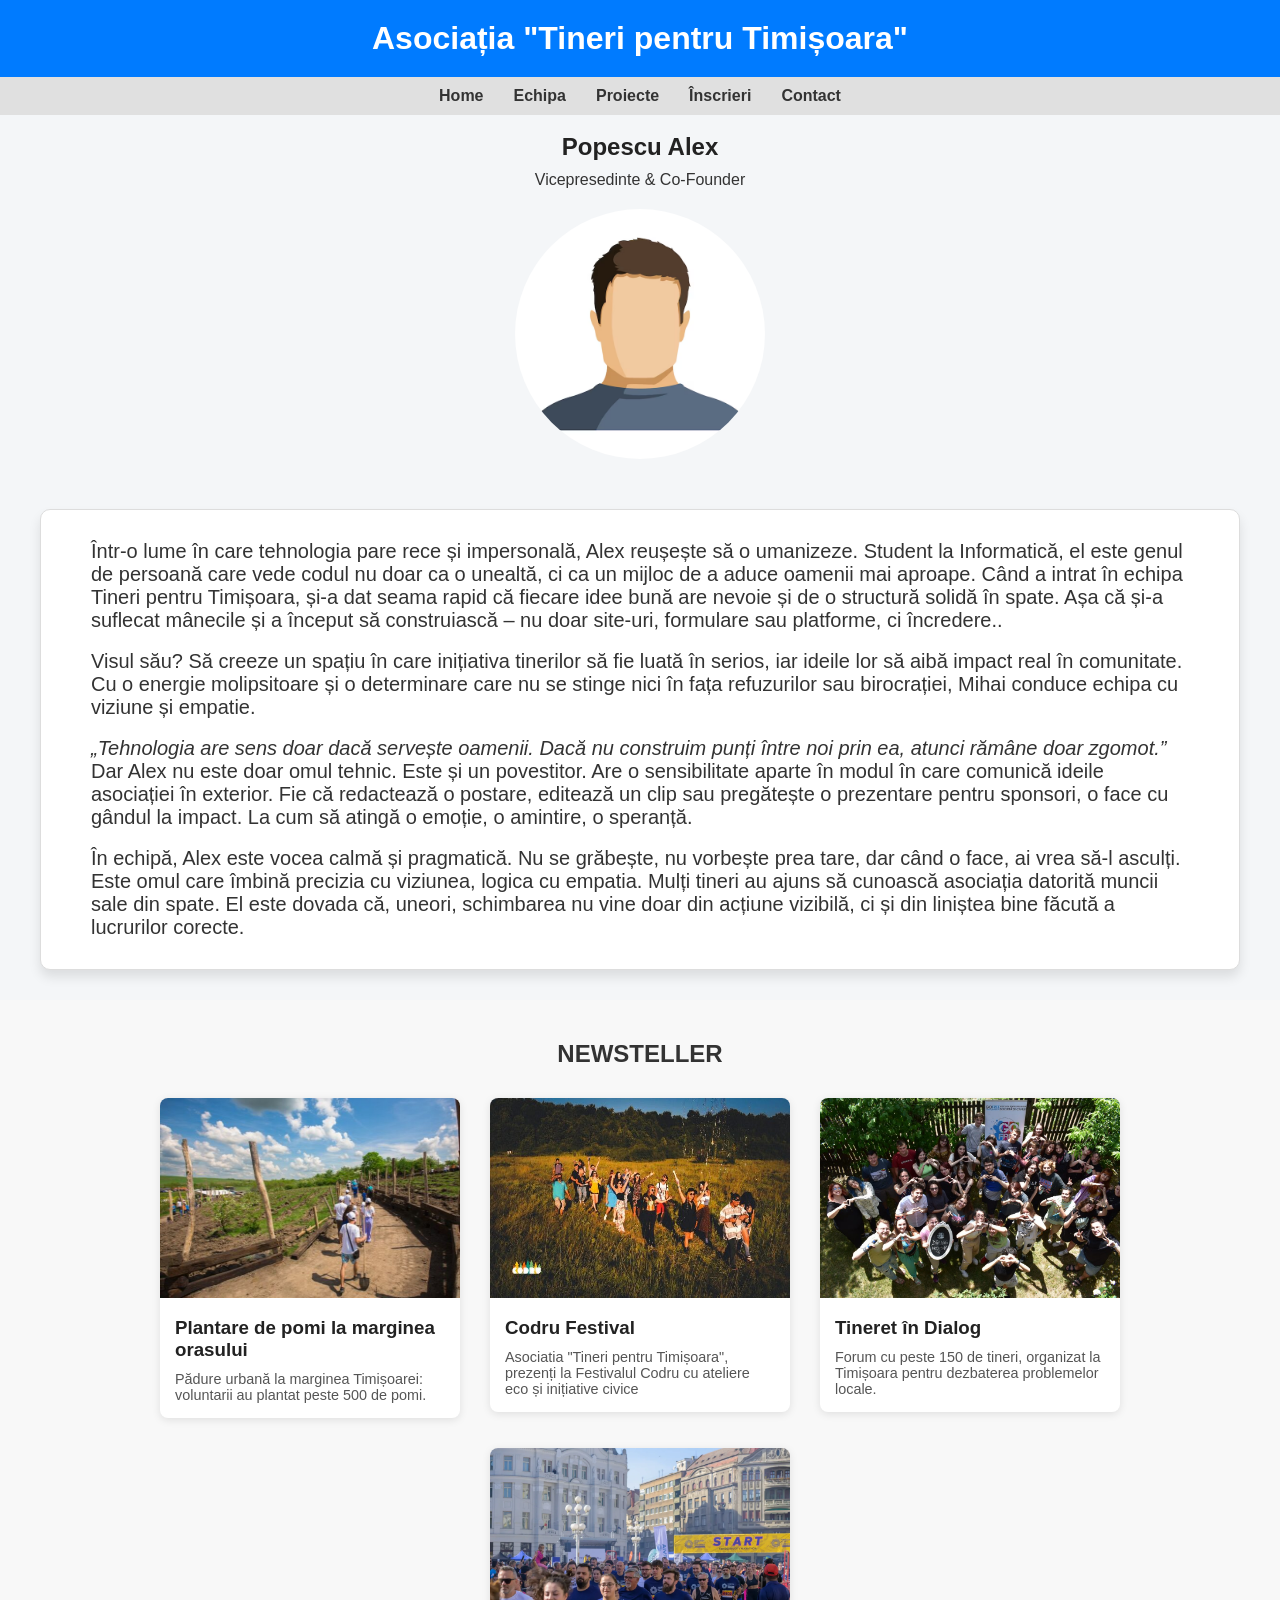
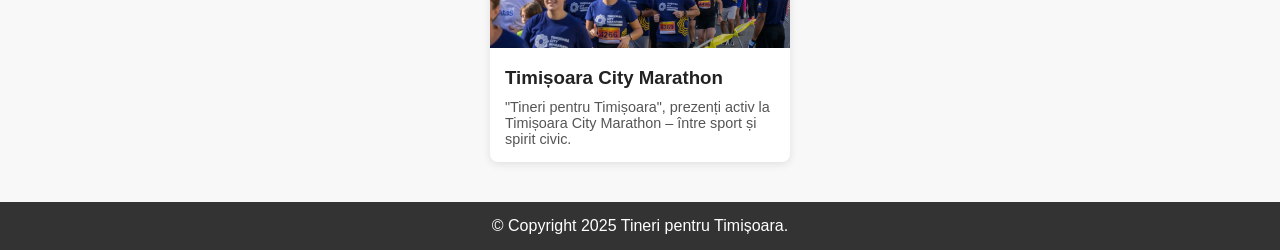
<file: tpt/popescualex.html>
<!DOCTYPE html>
<html lang = "ro">
<head>
    <title>Tineri pentru Timisoara</title>
    <style>
    * {
      margin: 0;
      padding: 0;
      box-sizing: border-box;
      font-family: 'Segoe UI', Tahoma, sans-serif;
    }

    body {
      background-color: #f4f6f8;
      color: #333;
      display: flex;
      flex-direction: column;
      min-height: 100vh;
    }

    header {
      background-color: #007bff;
      color: white;
      padding: 20px;
      text-align: center;
    }

    nav {
      background-color: #e0e0e0;
      padding: 10px 0;
    }

    nav ul {
      list-style: none;
      display: flex;
      justify-content: center;
      gap: 30px;
    }

    nav a {
      text-decoration: none;
      color: #333;
      font-weight: bold;
      transition: color 0.3s;
    }

    nav a:hover {
      color: #007bff;
    }

    footer {
      margin-top: auto;
      background-color: #333;
      color: white;
      text-align: center;
      padding: 15px 0;
    }
  </style>
</head>
<body>
    <header>
         <h1>Asociația "Tineri pentru Timișoara"</h1>
    </header>
    <!--meniu de navigare-->
    <nav>
    <ul>
            <li><a href="index.html">Home</a></li>
            <li><a href="echipa.html">Echipa</a></li>
            <li><a href="proiecte.html">Proiecte</a></li>
            <li><a href="inscrieri.html">Înscrieri</a></li>
            <li><a href="contact.html">Contact</a></li>
    </ul>
    </nav>
    <br>
    <h2 style="margin-bottom: 10px; color: #222;text-align: center;">Popescu Alex</h2>
    <p style="text-align: center;">Vicepresedinte & Co-Founder</p>
    <img src="img/2.jpg" alt="Popescu Alex" style="width: 250px;height: 250px; border-radius: 50%;display: block; margin: 20px auto;;">

 <div style="background-color: #ffffff; border: 1px solid #ddd; border-radius: 10px; padding: 30px; margin: 30px 40px; box-shadow: 0 7px 12px rgba(0,0,0,0.1);">
      
<p style="font-size: 20px; padding-left: 20px; padding-right: 20px;"> Într-o lume în care tehnologia pare rece și impersonală, Alex reușește să o umanizeze. Student la Informatică, el este genul de persoană care vede codul nu doar ca o unealtă, ci ca un mijloc de a aduce oamenii mai aproape. Când a intrat în echipa Tineri pentru Timișoara, și-a dat seama rapid că fiecare idee bună are nevoie și de o structură solidă în spate. Așa că și-a suflecat mânecile și a început să construiască – nu doar site-uri, formulare sau platforme, ci încredere..</p>
<br><p style="font-size: 20px; padding-left: 20px; padding-right: 20px;">Visul său? Să creeze un spațiu în care inițiativa tinerilor să fie luată în serios, iar ideile lor să aibă impact real în comunitate. Cu o energie molipsitoare și o determinare care nu se stinge nici în fața refuzurilor sau birocrației, Mihai conduce echipa cu viziune și empatie.</p>
<br>
<i style="font-size: 20px; padding-left: 20px; padding-right: 20px;">„Tehnologia are sens doar dacă servește oamenii. Dacă nu construim punți între noi prin ea, atunci rămâne doar zgomot.”</i>
<br><p style="font-size: 20px; padding-left: 20px; padding-right: 20px;">Dar Alex nu este doar omul tehnic. Este și un povestitor. Are o sensibilitate aparte în modul în care comunică ideile asociației în exterior. Fie că redactează o postare, editează un clip sau pregătește o prezentare pentru sponsori, o face cu gândul la impact. La cum să atingă o emoție, o amintire, o speranță.
</p>
<br><p style="font-size: 20px; padding-left: 20px; padding-right: 20px;">În echipă, Alex este vocea calmă și pragmatică. Nu se grăbește, nu vorbește prea tare, dar când o face, ai vrea să-l asculți. Este omul care îmbină precizia cu viziunea, logica cu empatia. Mulți tineri au ajuns să cunoască asociația datorită muncii sale din spate. El este dovada că, uneori, schimbarea nu vine doar din acțiune vizibilă, ci și din liniștea bine făcută a lucrurilor corecte.
</div>
</p>

<section style="background-color: #f8f8f8; padding: 40px 20px;">
  <h2 style="text-align: center; color: #333; margin-bottom: 30px;">NEWSTELLER</h2>
  
  <div style="display: flex; flex-wrap: wrap; justify-content: center; gap: 30px;">

    <!-- Proiect 1 -->
     <a href="proiectepomi.html" style="text-decoration: none; color: inherit;">
    <div style="max-width: 300px; max-height:327px; background: white; border-radius: 8px; overflow: hidden; box-shadow: 0 2px 8px rgba(0,0,0,0.1);">
      <img src="img/pomi.jpg" alt="Proiect 1" style="width: 100%; height: 200px;">
      <div style="padding: 15px;">
        <h3 style="margin-bottom: 10px; color: #222;">Plantare de pomi la marginea orasului</h3>
        <p style="font-size: 0.9em; color: #555;">Pădure urbană la marginea Timișoarei: voluntarii au plantat peste 500 de pomi.

</p>
      </div>
    </div>
     </a>
    <!-- Proiect 2 -->
    
    <a href="proiectcodru.html" style="text-decoration: none; color: inherit;">
    <div style="max-width: 300px;max-height:500px; background: white; border-radius: 8px; overflow: hidden; box-shadow: 0 2px 8px rgba(0,0,0,0.1);">
      <img src="img/codru.jpg" alt="Proiect 2" style="width: 100%; height: 200px;">
      <div style="padding: 15px;">
        <h3 style="margin-bottom: 10px; color: #222;">Codru Festival</h3>
        <p style="font-size: 0.9em; color: #555;">Asociatia "Tineri pentru Timișoara", prezenți la Festivalul Codru cu ateliere eco și inițiative civice</p>
      </div>
    </div>
    </a>

    <!-- Proiect 3 -->
    <a href="proiectdialog.html" style="text-decoration: none; color: inherit;">
    <div style="max-width: 300px; background: white; border-radius: 8px; overflow: hidden; box-shadow: 0 2px 8px rgba(0,0,0,0.1);">
      <img src="img/dialog.jpg" alt="Proiect 3" style="width: 100%; height: 60%;">
      <div style="padding: 15px;">
        <h3 style="margin-bottom: 10px; color: #222;">Tineret în Dialog</h3>
        <p style="font-size: 0.9em; color: #555;">Forum cu peste 150 de tineri, organizat la Timișoara pentru dezbaterea problemelor locale.</p>
      </div>
    </div>
    </a>

    <!-- Proiect 4 -->
     <a href="proiectmaraton.html" style="text-decoration: none; color: inherit;">
    <div style="max-width: 300px; background: white; border-radius: 8px; overflow: hidden; box-shadow: 0 2px 8px rgba(0,0,0,0.1);">
      <img src="img/maraton.jpg" alt="Proiect 4" style="width: 100%; height: 60%;">
      <div style="padding: 15px;">
        <h3 style="margin-bottom: 10px; color: #222;">Timișoara City Marathon</h3>
        <p style="font-size: 0.9em; color: #555;">"Tineri pentru Timișoara", prezenți activ la Timișoara City Marathon – între sport și spirit civic.</p>
      </div>
    </div>
     </a>
  </div>
</section>

  </div>
</main>
    <footer>
        <p>&copy; Copyright 2025 Tineri pentru Timișoara.</p>
    </footer>
</body>
</html>
</file>
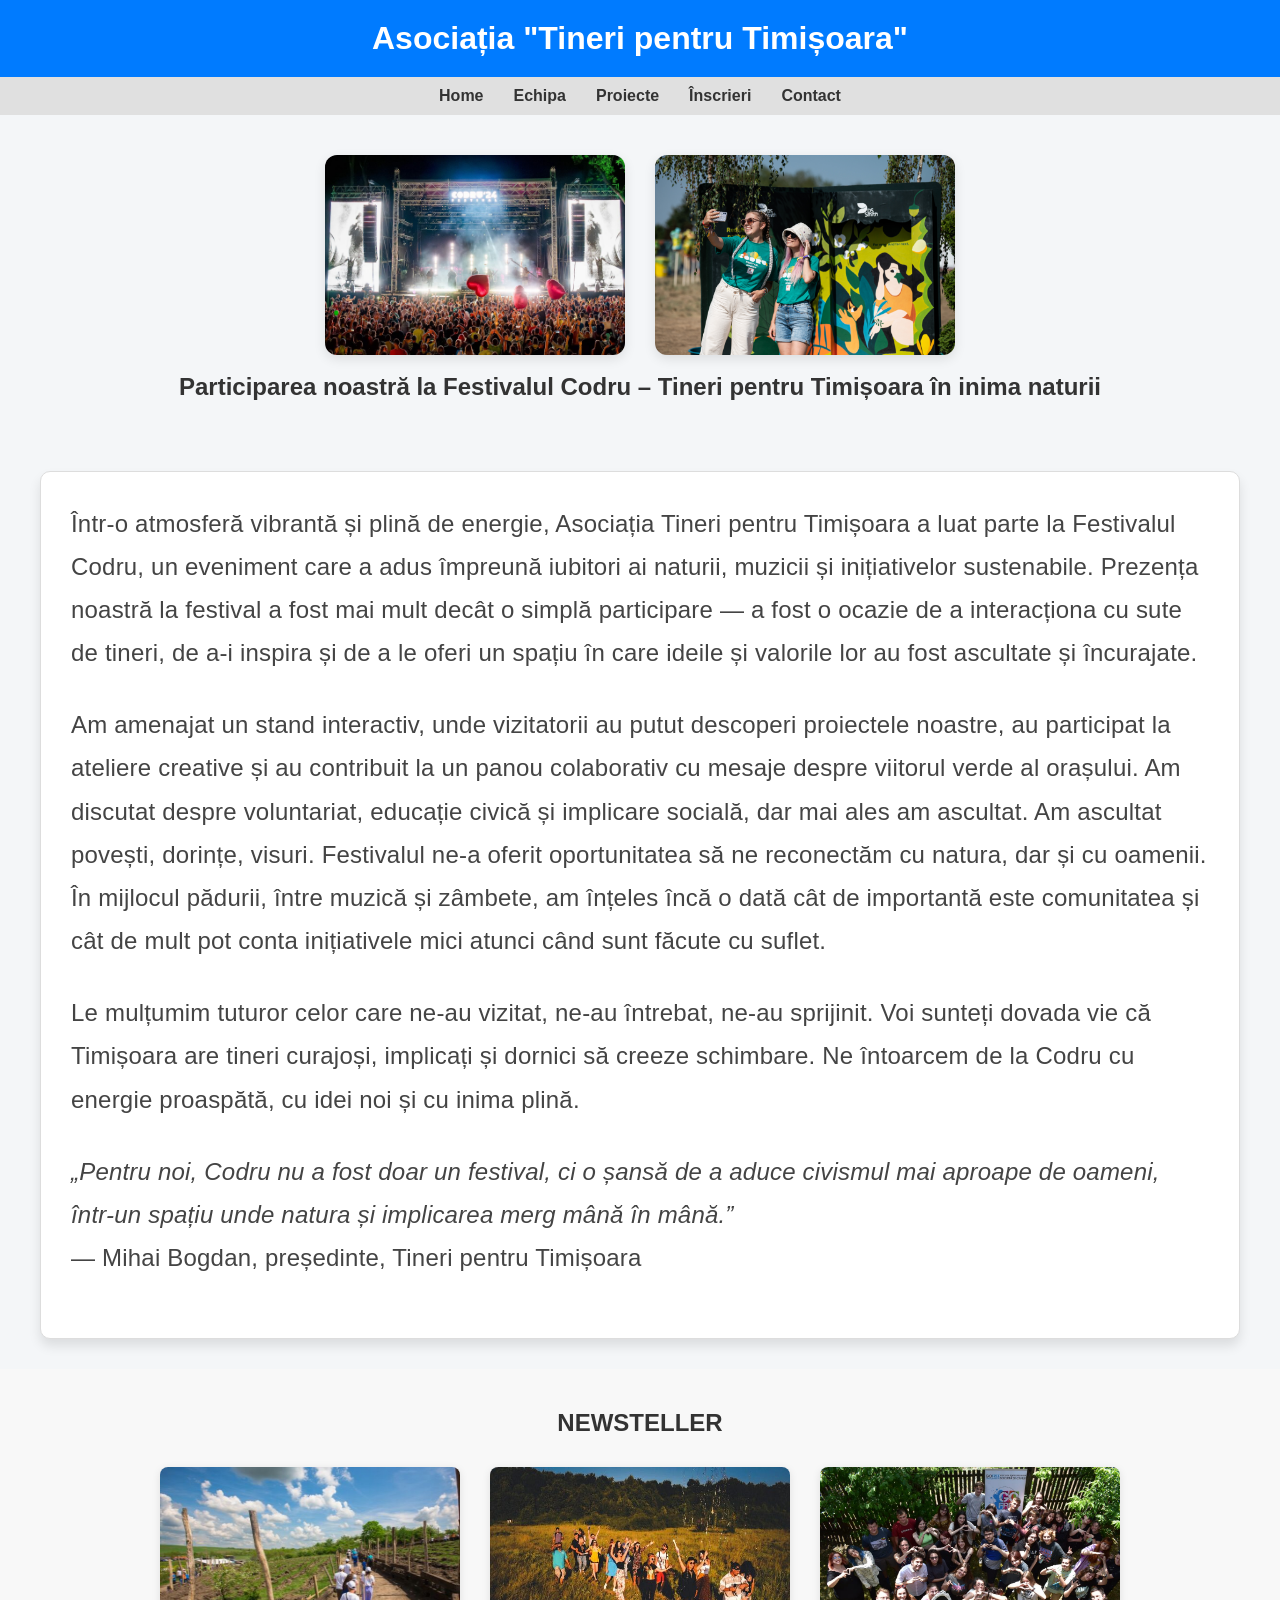
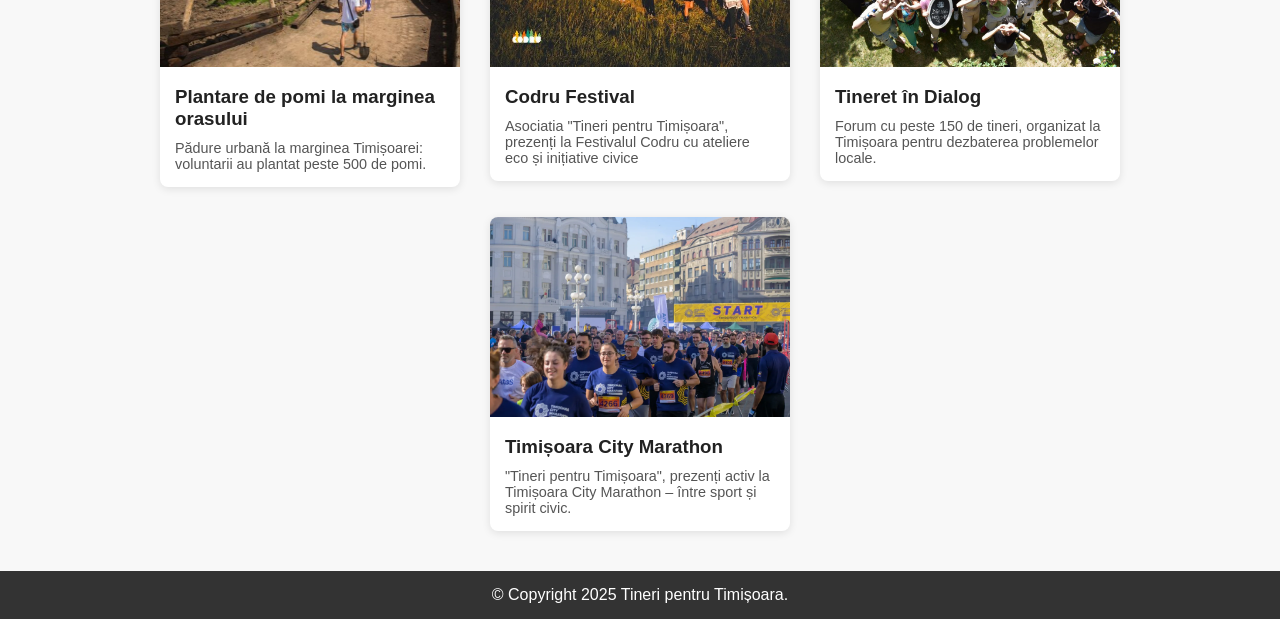
<file: tpt/proiectcodru.html>
<!DOCTYPE html>
<html lang = "ro">
<head>
    <title>Tineri pentru Timisoara</title>
    <style>
    * {
      margin: 0;
      padding: 0;
      box-sizing: border-box;
      font-family: 'Segoe UI', Tahoma, sans-serif;
    }

    body {
      background-color: #f4f6f8;
      color: #333;
      display: flex;
      flex-direction: column;
      min-height: 100vh;
    }

    header {
      background-color: #007bff;
      color: white;
      padding: 20px;
      text-align: center;
    }

    nav {
      background-color: #e0e0e0;
      padding: 10px 0;
    }

    nav ul {
      list-style: none;
      display: flex;
      justify-content: center;
      gap: 30px;
    }

    nav a {
      text-decoration: none;
      color: #333;
      font-weight: bold;
      transition: color 0.3s;
    }

    nav a:hover {
      color: #007bff;
    }

    footer {
      margin-top: auto;
      background-color: #333;
      color: white;
      text-align: center;
      padding: 15px 0;
    }
  </style>
</head>
<body>
    <header>
         <h1>Asociația "Tineri pentru Timișoara"</h1>
    </header>
    <!--meniu de navigare-->
    <nav>
    <ul>
            <li><a href="index.html">Home</a></li>
            <li><a href="echipa.html">Echipa</a></li>
            <li><a href="proiecte.html">Proiecte</a></li>
            <li><a href="inscrieri.html">Înscrieri</a></li>
            <li><a href="contact.html">Contact</a></li>
    </ul>
    </nav>
    <div style="display: flex; justify-content: center; gap: 30px; margin-top: 40px; flex-wrap: wrap;">
  <img src="img/poza1.jpg" alt="Poza 1"
    style="width: 300px; height: auto; border-radius: 12px; box-shadow: 0 4px 12px rgba(0,0,0,0.1); transition: transform 0.3s ease;"
    onmouseover="this.style.transform='scale(2)'" onmouseout="this.style.transform='scale(1)'">
  
  <img src="img/poza2.jpg" alt="Poza 2"
    style="width: 300px; height: auto; border-radius: 12px; box-shadow: 0 4px 12px rgba(0,0,0,0.1); transition: transform 0.3s ease;"
    onmouseover="this.style.transform='scale(2)'" onmouseout="this.style.transform='scale(1)'">
</div>
<br>
    <h2 style="text-align: center; margin-bottom: 40px;"> Participarea noastră la Festivalul Codru – Tineri pentru Timișoara în inima naturii</h2>
 <div style="background-color: #ffffff; border: 1px solid #ddd; border-radius: 10px; padding: 30px; margin: 30px 40px; box-shadow: 0 7px 12px rgba(0,0,0,0.1);">
     <p style="font-size: 1.5rem; line-height: 1.8; color: #444; font-weight: 400; margin-bottom: 1.2em; letter-spacing: 0.2px;">Într-o atmosferă vibrantă și plină de energie, Asociația Tineri pentru Timișoara a luat parte la Festivalul Codru, un eveniment care a adus împreună iubitori ai naturii, muzicii și inițiativelor sustenabile. Prezența noastră la festival a fost mai mult decât o simplă participare — a fost o ocazie de a interacționa cu sute de tineri, de a-i inspira și de a le oferi un spațiu în care ideile și valorile lor au fost ascultate și încurajate.</p>
    
    <p style="font-size: 1.5rem; line-height: 1.8; color: #444; font-weight: 400; margin-bottom: 1.2em; letter-spacing: 0.2px;">Am amenajat un stand interactiv, unde vizitatorii au putut descoperi proiectele noastre, au participat la ateliere creative și au contribuit la un panou colaborativ cu mesaje despre viitorul verde al orașului. Am discutat despre voluntariat, educație civică și implicare socială, dar mai ales am ascultat. Am ascultat povești, dorințe, visuri.

Festivalul ne-a oferit oportunitatea să ne reconectăm cu natura, dar și cu oamenii. În mijlocul pădurii, între muzică și zâmbete, am înțeles încă o dată cât de importantă este comunitatea și cât de mult pot conta inițiativele mici atunci când sunt făcute cu suflet.</p>
   
    <p style="font-size: 1.5rem; line-height: 1.8; color: #444; font-weight: 400; margin-bottom: 1.2em; letter-spacing: 0.2px;">Le mulțumim tuturor celor care ne-au vizitat, ne-au întrebat, ne-au sprijinit. Voi sunteți dovada vie că Timișoara are tineri curajoși, implicați și dornici să creeze schimbare. Ne întoarcem de la Codru cu energie proaspătă, cu idei noi și cu inima plină.</p>
    
    <i style="font-size: 1.5rem; line-height: 1.8; color: #444; font-weight: 400; margin-bottom: 1.2em; letter-spacing: 0.2px;">„Pentru noi, Codru nu a fost doar un festival, ci o șansă de a aduce civismul mai aproape de oameni, într-un spațiu unde natura și implicarea merg mână în mână.”</i>

    <p style="font-size: 1.5rem; line-height: 1.8; color: #444; font-weight: 400; margin-bottom: 1.2em; letter-spacing: 0.2px;">— Mihai Bogdan, președinte, Tineri pentru Timișoara</p>
    </div>
    <section style="background-color: #f8f8f8; padding: 40px 20px;">
  <h2 style="text-align: center; color: #333; margin-bottom: 30px;">NEWSTELLER</h2>
  
  <div style="display: flex; flex-wrap: wrap; justify-content: center; gap: 30px;">

    <!-- Proiect 1 -->
     <a href="proiectepomi.html" style="text-decoration: none; color: inherit;">
    <div style="max-width: 300px; max-height:327px; background: white; border-radius: 8px; overflow: hidden; box-shadow: 0 2px 8px rgba(0,0,0,0.1);">
      <img src="img/pomi.jpg" alt="Proiect 1" style="width: 100%; height: 200px;">
      <div style="padding: 15px;">
        <h3 style="margin-bottom: 10px; color: #222;">Plantare de pomi la marginea orasului</h3>
        <p style="font-size: 0.9em; color: #555;">Pădure urbană la marginea Timișoarei: voluntarii au plantat peste 500 de pomi.

</p>
      </div>
    </div>
     </a>
    <!-- Proiect 2 -->
    
    <a href="proiectcodru.html" style="text-decoration: none; color: inherit;">
    <div style="max-width: 300px;max-height:500px; background: white; border-radius: 8px; overflow: hidden; box-shadow: 0 2px 8px rgba(0,0,0,0.1);">
      <img src="img/codru.jpg" alt="Proiect 2" style="width: 100%; height: 200px;">
      <div style="padding: 15px;">
        <h3 style="margin-bottom: 10px; color: #222;">Codru Festival</h3>
        <p style="font-size: 0.9em; color: #555;">Asociatia "Tineri pentru Timișoara", prezenți la Festivalul Codru cu ateliere eco și inițiative civice</p>
      </div>
    </div>
    </a>

    <!-- Proiect 3 -->
    <a href="proiectdialog.html" style="text-decoration: none; color: inherit;">
    <div style="max-width: 300px; background: white; border-radius: 8px; overflow: hidden; box-shadow: 0 2px 8px rgba(0,0,0,0.1);">
      <img src="img/dialog.jpg" alt="Proiect 3" style="width: 100%; height: 60%;">
      <div style="padding: 15px;">
        <h3 style="margin-bottom: 10px; color: #222;">Tineret în Dialog</h3>
        <p style="font-size: 0.9em; color: #555;">Forum cu peste 150 de tineri, organizat la Timișoara pentru dezbaterea problemelor locale.</p>
      </div>
    </div>
    </a>

    <!-- Proiect 4 -->
     <a href="proiectmaraton.html" style="text-decoration: none; color: inherit;">
    <div style="max-width: 300px; background: white; border-radius: 8px; overflow: hidden; box-shadow: 0 2px 8px rgba(0,0,0,0.1);">
      <img src="img/maraton.jpg" alt="Proiect 4" style="width: 100%; height: 60%;">
      <div style="padding: 15px;">
        <h3 style="margin-bottom: 10px; color: #222;">Timișoara City Marathon</h3>
        <p style="font-size: 0.9em; color: #555;">"Tineri pentru Timișoara", prezenți activ la Timișoara City Marathon – între sport și spirit civic.</p>
      </div>
    </div>
     </a>
  </div>
</section>
    
    <footer>
        <p>&copy; Copyright 2025 Tineri pentru Timișoara.</p>
    </footer>
</body>
</html>
</file>
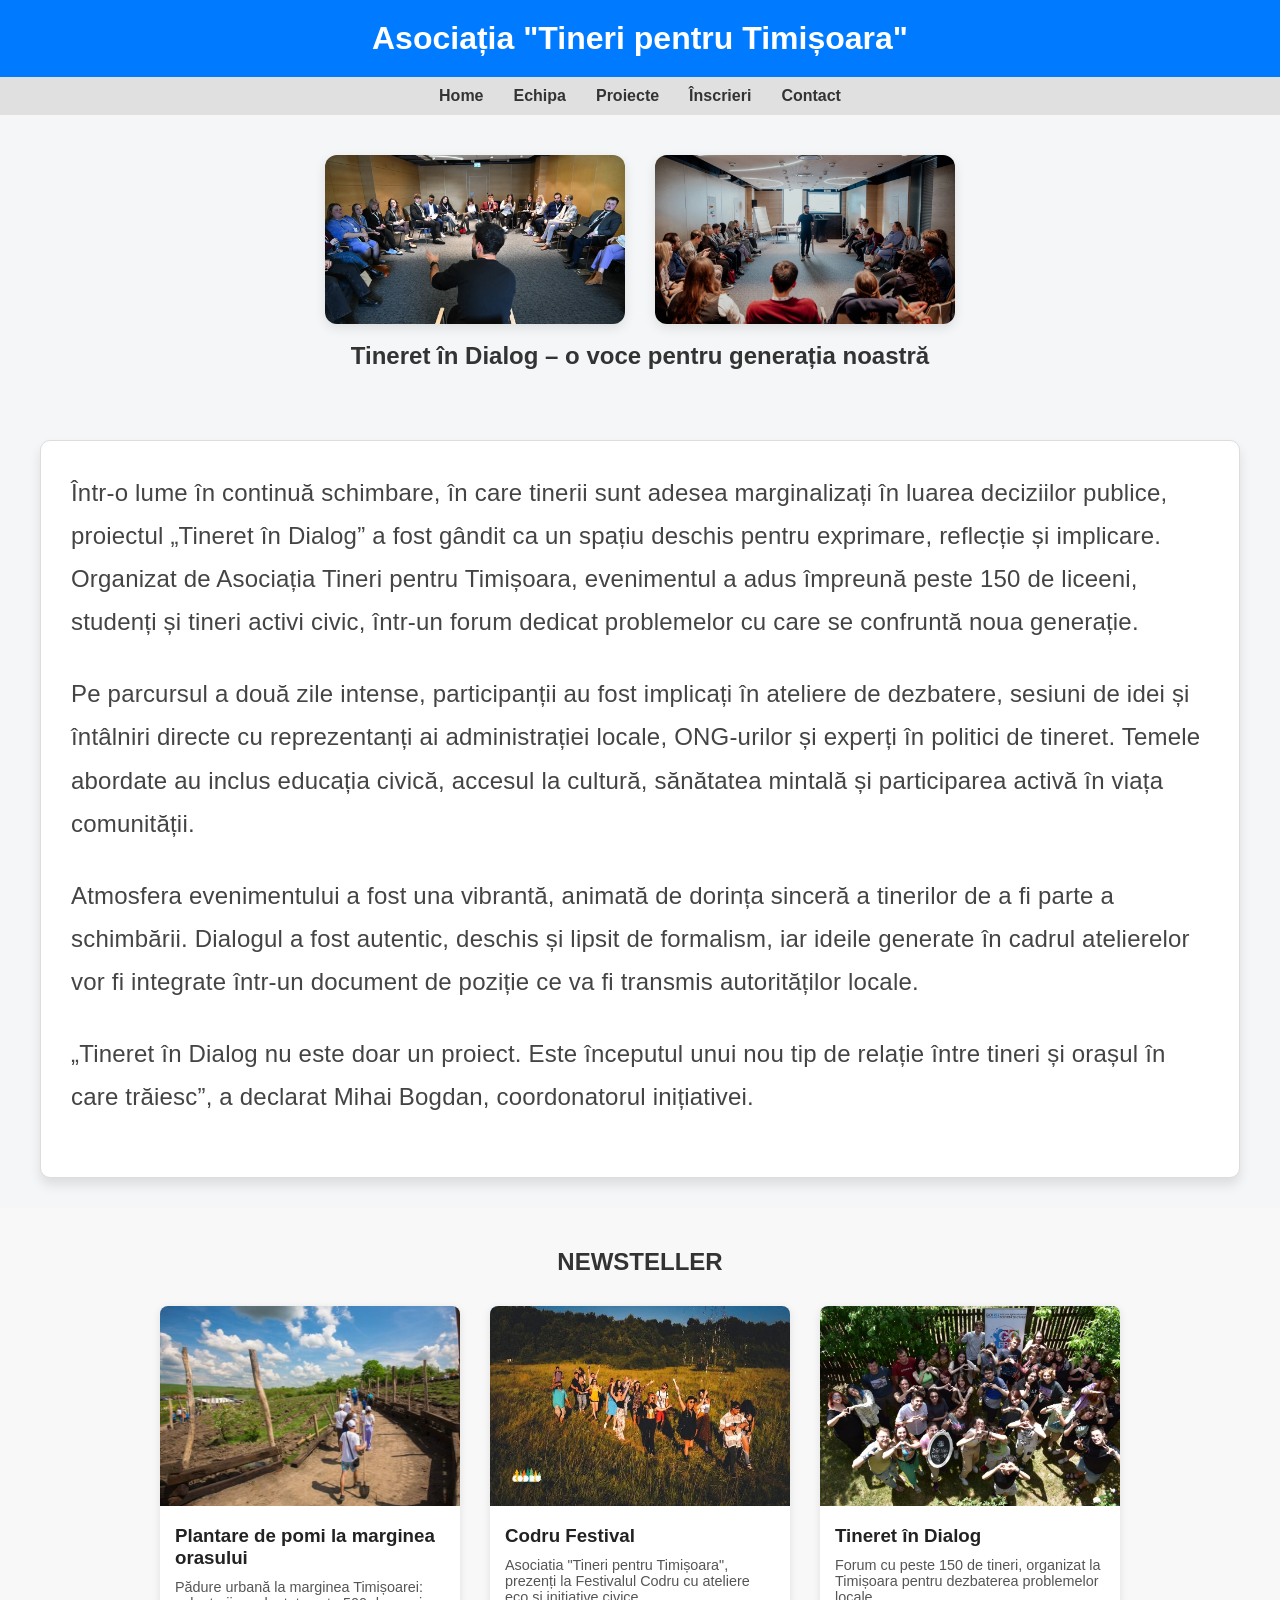
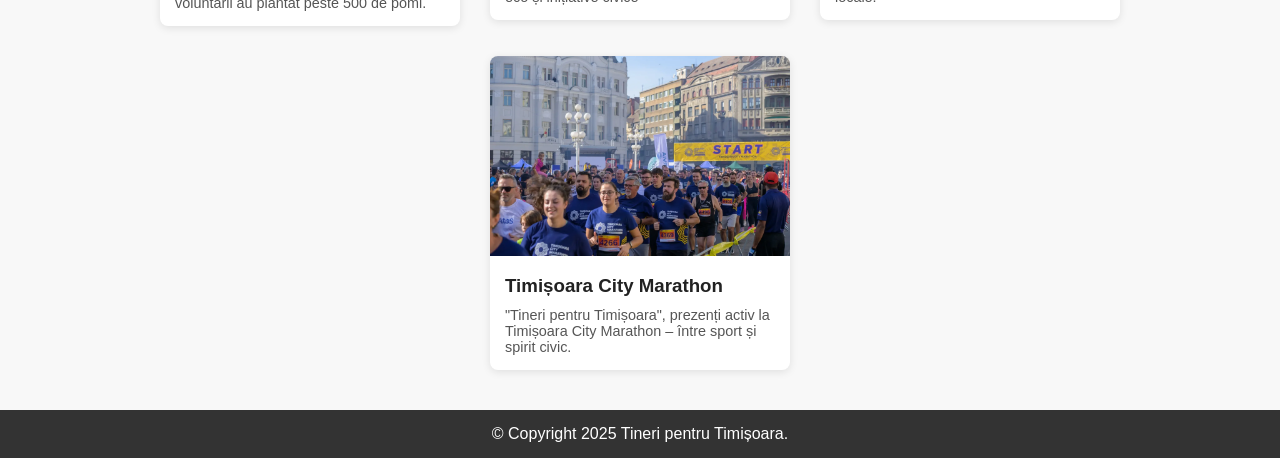
<file: tpt/proiectdialog.html>
<!DOCTYPE html>
<html lang = "ro">
<head>
    <title>Tineri pentru Timisoara</title>
    <style>
    * {
      margin: 0;
      padding: 0;
      box-sizing: border-box;
      font-family: 'Segoe UI', Tahoma, sans-serif;
    }

    body {
      background-color: #f4f6f8;
      color: #333;
      display: flex;
      flex-direction: column;
      min-height: 100vh;
    }

    header {
      background-color: #007bff;
      color: white;
      padding: 20px;
      text-align: center;
    }

    nav {
      background-color: #e0e0e0;
      padding: 10px 0;
    }

    nav ul {
      list-style: none;
      display: flex;
      justify-content: center;
      gap: 30px;
    }

    nav a {
      text-decoration: none;
      color: #333;
      font-weight: bold;
      transition: color 0.3s;
    }

    nav a:hover {
      color: #007bff;
    }

    footer {
      margin-top: auto;
      background-color: #333;
      color: white;
      text-align: center;
      padding: 15px 0;
    }
  </style>
</head>
<body>
    <header>
         <h1>Asociația "Tineri pentru Timișoara"</h1>
    </header>
    <!--meniu de navigare-->
    <nav>
    <ul>
            <li><a href="index.html">Home</a></li>
            <li><a href="echipa.html">Echipa</a></li>
            <li><a href="proiecte.html">Proiecte</a></li>
            <li><a href="inscrieri.html">Înscrieri</a></li>
            <li><a href="contact.html">Contact</a></li>
    </ul>
    </nav>
    <div style="display: flex; justify-content: center; gap: 30px; margin-top: 40px; flex-wrap: wrap;">
  <img src="img/poza3.jpg" alt="Poza 1"
    style="width: 300px; height: auto; border-radius: 12px; box-shadow: 0 4px 12px rgba(0,0,0,0.1); transition: transform 0.3s ease;"
    onmouseover="this.style.transform='scale(2)'" onmouseout="this.style.transform='scale(1)'">
  
  <img src="img/poza4.jpg" alt="Poza 2"
    style="width: 300px; height: auto; border-radius: 12px; box-shadow: 0 4px 12px rgba(0,0,0,0.1); transition: transform 0.3s ease;"
    onmouseover="this.style.transform='scale(2)'" onmouseout="this.style.transform='scale(1)'">
</div>
<br>
    <h2 style="text-align: center; margin-bottom: 40px;">  Tineret în Dialog – o voce pentru generația noastră</h2>
 <div style="background-color: #ffffff; border: 1px solid #ddd; border-radius: 10px; padding: 30px; margin: 30px 40px; box-shadow: 0 7px 12px rgba(0,0,0,0.1);">
      
     <p style="font-size: 1.5rem; line-height: 1.8; color: #444; font-weight: 400; margin-bottom: 1.2em; letter-spacing: 0.2px;">Într-o lume în continuă schimbare, în care tinerii sunt adesea marginalizați în luarea deciziilor publice, proiectul „Tineret în Dialog” a fost gândit ca un spațiu deschis pentru exprimare, reflecție și implicare. Organizat de Asociația Tineri pentru Timișoara, evenimentul a adus împreună peste 150 de liceeni, studenți și tineri activi civic, într-un forum dedicat problemelor cu care se confruntă noua generație.
    <p style="font-size: 1.5rem; line-height: 1.8; color: #444; font-weight: 400; margin-bottom: 1.2em; letter-spacing: 0.2px;">Pe parcursul a două zile intense, participanții au fost implicați în ateliere de dezbatere, sesiuni de idei și întâlniri directe cu reprezentanți ai administrației locale, ONG-urilor și experți în politici de tineret. Temele abordate au inclus educația civică, accesul la cultură, sănătatea mintală și participarea activă în viața comunității.</p>
    <p style="font-size: 1.5rem; line-height: 1.8; color: #444; font-weight: 400; margin-bottom: 1.2em; letter-spacing: 0.2px;">Atmosfera evenimentului a fost una vibrantă, animată de dorința sinceră a tinerilor de a fi parte a schimbării. Dialogul a fost autentic, deschis și lipsit de formalism, iar ideile generate în cadrul atelierelor vor fi integrate într-un document de poziție ce va fi transmis autorităților locale.</p>
    <p style="font-size: 1.5rem; line-height: 1.8; color: #444; font-weight: 400; margin-bottom: 1.2em; letter-spacing: 0.2px;">„Tineret în Dialog nu este doar un proiect. Este începutul unui nou tip de relație între tineri și orașul în care trăiesc”, a declarat Mihai Bogdan, coordonatorul inițiativei.</p>
     </div>
    <section style="background-color: #f8f8f8; padding: 40px 20px;">
  <h2 style="text-align: center; color: #333; margin-bottom: 30px;">NEWSTELLER</h2>
  
  <div style="display: flex; flex-wrap: wrap; justify-content: center; gap: 30px;">

    <!-- Proiect 1 -->
     <a href="proiectepomi.html" style="text-decoration: none; color: inherit;">
    <div style="max-width: 300px; max-height:327px; background: white; border-radius: 8px; overflow: hidden; box-shadow: 0 2px 8px rgba(0,0,0,0.1);">
      <img src="img/pomi.jpg" alt="Proiect 1" style="width: 100%; height: 200px;">
      <div style="padding: 15px;">
        <h3 style="margin-bottom: 10px; color: #222;">Plantare de pomi la marginea orasului</h3>
        <p style="font-size: 0.9em; color: #555;">Pădure urbană la marginea Timișoarei: voluntarii au plantat peste 500 de pomi.

</p>
      </div>
    </div>
     </a>
    <!-- Proiect 2 -->
    
    <a href="proiectcodru.html" style="text-decoration: none; color: inherit;">
    <div style="max-width: 300px;max-height:500px; background: white; border-radius: 8px; overflow: hidden; box-shadow: 0 2px 8px rgba(0,0,0,0.1);">
      <img src="img/codru.jpg" alt="Proiect 2" style="width: 100%; height: 200px;">
      <div style="padding: 15px;">
        <h3 style="margin-bottom: 10px; color: #222;">Codru Festival</h3>
        <p style="font-size: 0.9em; color: #555;">Asociatia "Tineri pentru Timișoara", prezenți la Festivalul Codru cu ateliere eco și inițiative civice</p>
      </div>
    </div>
    </a>

    <!-- Proiect 3 -->
    <a href="proiectdialog.html" style="text-decoration: none; color: inherit;">
    <div style="max-width: 300px; background: white; border-radius: 8px; overflow: hidden; box-shadow: 0 2px 8px rgba(0,0,0,0.1);">
      <img src="img/dialog.jpg" alt="Proiect 3" style="width: 100%; height: 60%;">
      <div style="padding: 15px;">
        <h3 style="margin-bottom: 10px; color: #222;">Tineret în Dialog</h3>
        <p style="font-size: 0.9em; color: #555;">Forum cu peste 150 de tineri, organizat la Timișoara pentru dezbaterea problemelor locale.</p>
      </div>
    </div>
    </a>

    <!-- Proiect 4 -->
     <a href="proiectmaraton.html" style="text-decoration: none; color: inherit;">
    <div style="max-width: 300px; background: white; border-radius: 8px; overflow: hidden; box-shadow: 0 2px 8px rgba(0,0,0,0.1);">
      <img src="img/maraton.jpg" alt="Proiect 4" style="width: 100%; height: 60%;">
      <div style="padding: 15px;">
        <h3 style="margin-bottom: 10px; color: #222;">Timișoara City Marathon</h3>
        <p style="font-size: 0.9em; color: #555;">"Tineri pentru Timișoara", prezenți activ la Timișoara City Marathon – între sport și spirit civic.</p>
      </div>
    </div>
     </a>
  </div>
</section>
    
    <footer>
        <p>&copy; Copyright 2025 Tineri pentru Timișoara.</p>
    </footer>
</body>
</html>
</file>
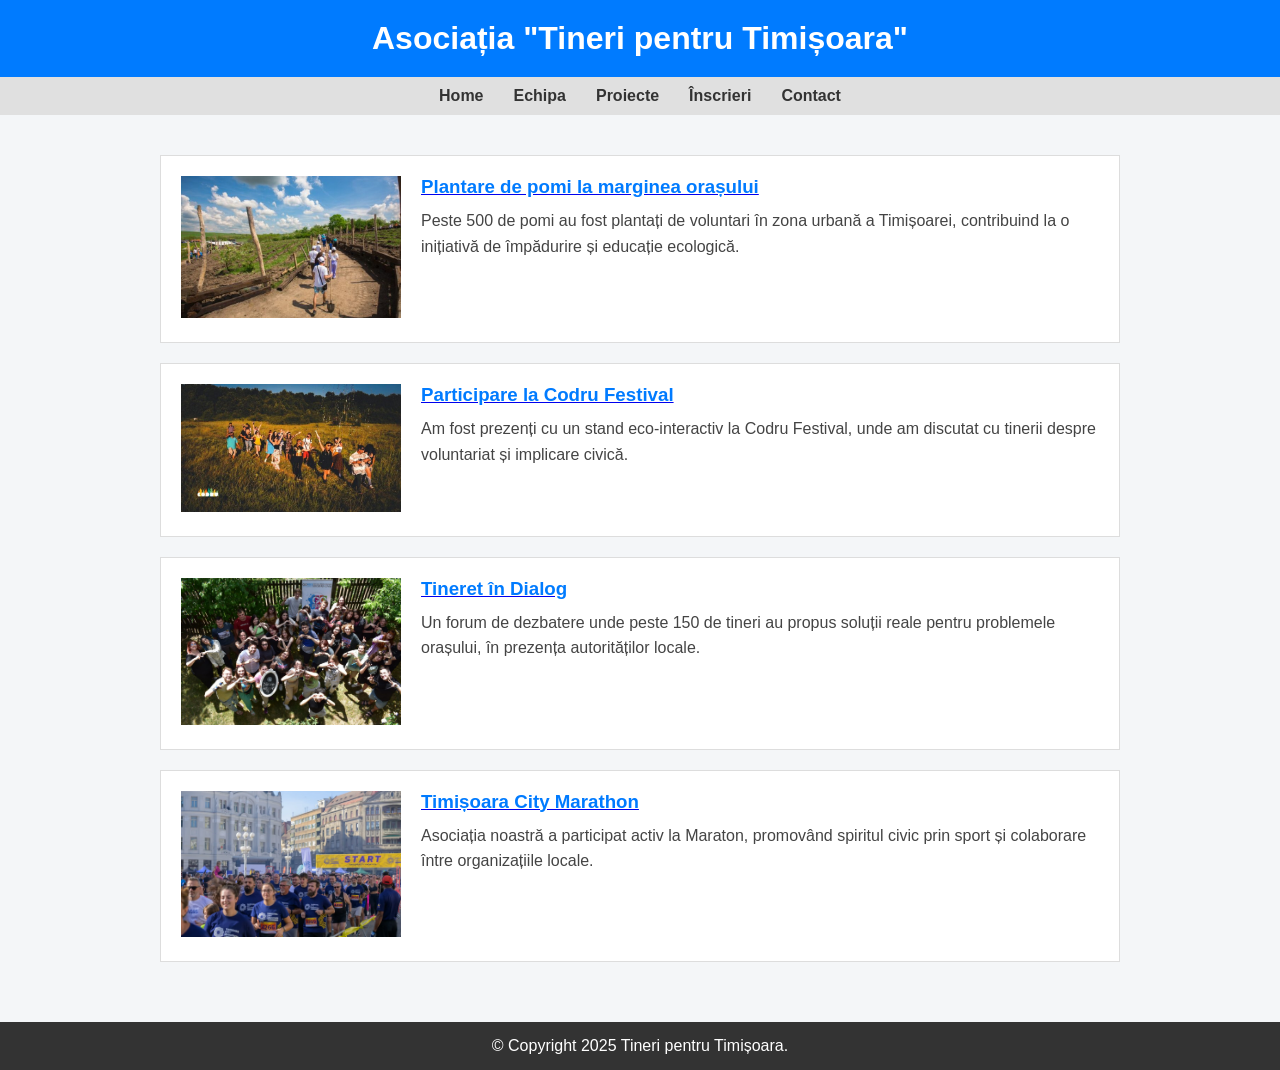
<file: tpt/proiecte.html>
<!DOCTYPE html>
<html lang="ro">
<head>
  <title>Tineri pentru Timișoara - Proiecte</title>
  <style>
    * {
      margin: 0;
      padding: 0;
      box-sizing: border-box;
      font-family: 'Segoe UI', Tahoma, sans-serif;
    }

    body {
      background-color: #f4f6f8;
      color: #333;
      display: flex;
      flex-direction: column;
      min-height: 100vh;
    }

    header {
      background-color: #007bff;
      color: white;
      padding: 20px;
      text-align: center;
    }

    nav {
      background-color: #e0e0e0;
      padding: 10px 0;
    }

    nav ul {
      list-style: none;
      display: flex;
      justify-content: center;
      gap: 30px;
    }

    nav a {
      text-decoration: none;
      color: #333;
      font-weight: bold;
      transition: color 0.3s;
    }

    nav a:hover {
      color: #007bff;
    }

    .container {
      max-width: 1000px;
      margin: 40px auto;
      padding: 0 20px;
    }

    .proiect {
      display: flex;
      align-items: flex-start;
      background-color: #fff;
      border: 1px solid #ddd;
      padding: 20px;
      margin-bottom: 20px;
      gap: 20px;
    }

    .proiect img {
      width: 220px;
      height: auto;
      object-fit: cover;
    }

    .proiect .info {
      flex: 1;
    }

    .proiect h3 {
      color: #007bff;
      margin-bottom: 10px;
    }

    .proiect p {
      color: #444;
      line-height: 1.6;
    }

    @media (max-width: 768px) {
      .proiect {
        flex-direction: column;
        align-items: center;
        text-align: center;
      }

      .proiect img {
        width: 100%;
        max-width: 400px;
      }

      .proiect .info {
        text-align: left;
      }
    }

    footer {
      margin-top: auto;
      background-color: #333;
      color: white;
      text-align: center;
      padding: 15px 0;
    }
  </style>
</head>
<body>
  <header>
    <h1>Asociația "Tineri pentru Timișoara"</h1>
  </header>

  <nav>
    <ul>
      <li><a href="index.html">Home</a></li>
      <li><a href="echipa.html">Echipa</a></li>
      <li><a href="proiecte.html">Proiecte</a></li>
      <li><a href="inscrieri.html">Înscrieri</a></li>
      <li><a href="contact.html">Contact</a></li>
    </ul>
  </nav>

  <div class="container">
    <a href="proiectepomi.html">
    <div class="proiect">
      <img src="img/pomi.jpg" alt="Plantare de pomi">
      <div class="info">
        <h3>Plantare de pomi la marginea orașului</h3>
      </a>
        <p>Peste 500 de pomi au fost plantați de voluntari în zona urbană a Timișoarei, contribuind la o inițiativă de împădurire și educație ecologică.</p>
      </div>
    </div>
  
    <div class="proiect">
      <a href="proiectcodru.html">
      <img src="img/codru.jpg" alt="Codru Festival">
      <div class="info">
        <h3>Participare la Codru Festival</h3>
      </a>
        <p>Am fost prezenți cu un stand eco-interactiv la Codru Festival, unde am discutat cu tinerii despre voluntariat și implicare civică.</p>
      </div>
    </div>

    <div class="proiect">
      <a href="proiectdialog.html">
      <img src="img/dialog.jpg" alt="Tineret în Dialog">
      <div class="info">
        <h3>Tineret în Dialog</h3>
      </a>
        <p>Un forum de dezbatere unde peste 150 de tineri au propus soluții reale pentru problemele orașului, în prezența autorităților locale.</p>
      </div>
    </div>

    <div class="proiect">
      <a href="proiectmaraton.html">
      <img src="img/maraton.jpg" alt="Timișoara City Marathon">
      <div class="info">
        <h3>Timișoara City Marathon</h3>
      </a>
        <p>Asociația noastră a participat activ la Maraton, promovând spiritul civic prin sport și colaborare între organizațiile locale.</p>
      </div>
    </div>
  </div>

  <footer>
    <p>&copy; Copyright 2025 Tineri pentru Timișoara.</p>
  </footer>
</body>
</html>
</file>
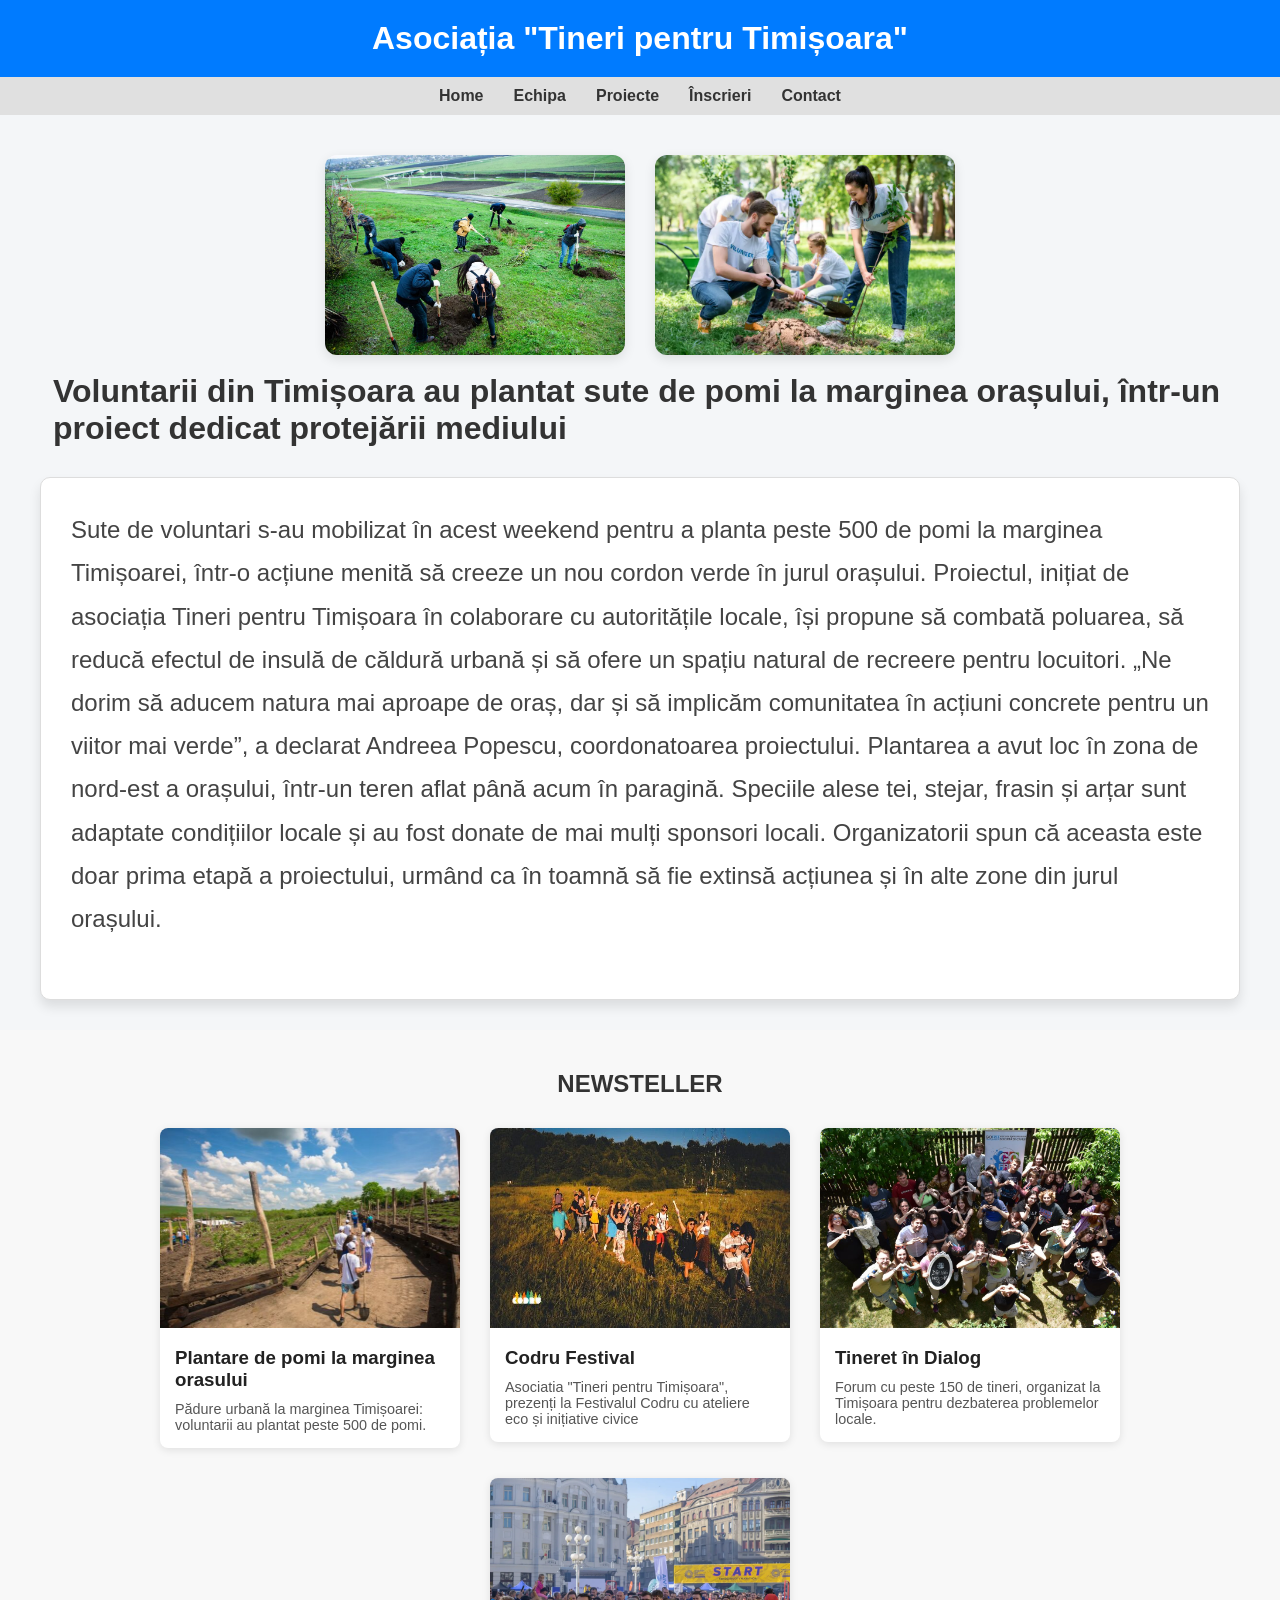
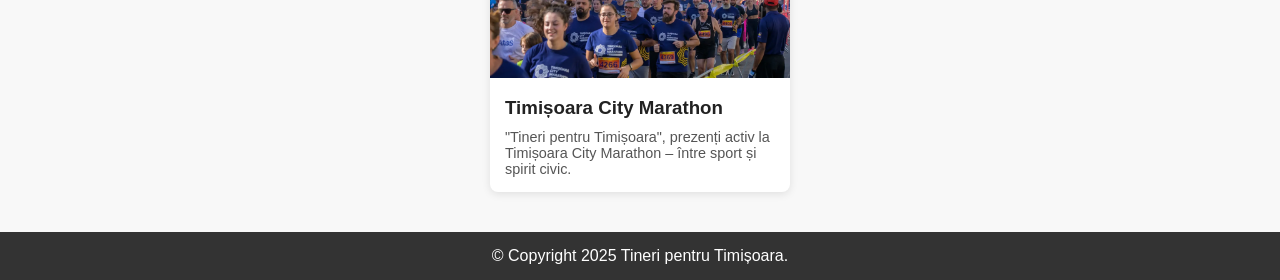
<file: tpt/proiectepomi.html>
<!DOCTYPE html>
<html lang = "ro">
<head>
    <title>Tineri pentru Timisoara</title>
    <style>
    * {
      margin: 0;
      padding: 0;
      box-sizing: border-box;
      font-family: 'Segoe UI', Tahoma, sans-serif;
    }

    body {
      background-color: #f4f6f8;
      color: #333;
      display: flex;
      flex-direction: column;
      min-height: 100vh;
    }

    header {
      background-color: #007bff;
      color: white;
      padding: 20px;
      text-align: center;
    }

    nav {
      background-color: #e0e0e0;
      padding: 10px 0;
    }

    nav ul {
      list-style: none;
      display: flex;
      justify-content: center;
      gap: 30px;
    }

    nav a {
      text-decoration: none;
      color: #333;
      font-weight: bold;
      transition: color 0.3s;
    }

    nav a:hover {
      color: #007bff;
    }

    footer {
      margin-top: auto;
      background-color: #333;
      color: white;
      text-align: center;
      padding: 15px 0;
    }
  </style>
</head>
<body>
    <header>
         <h1>Asociația "Tineri pentru Timișoara"</h1>
    </header>
    <!--meniu de navigare-->
    <nav>
    <ul>
            <li><a href="index.html">Home</a></li>
            <li><a href="echipa.html">Echipa</a></li>
            <li><a href="proiecte.html">Proiecte</a></li>
            <li><a href="inscrieri.html">Înscrieri</a></li>
            <li><a href="contact.html">Contact</a></li>
    </ul>
    </nav>
    <div style="display: flex; justify-content: center; gap: 30px; margin-top: 40px; flex-wrap: wrap;">
  <img src="img/poza7.jpg" alt="Poza 1"
    style="width: 300px; height: auto; border-radius: 12px; box-shadow: 0 4px 12px rgba(0,0,0,0.1); transition: transform 0.3s ease;"
    onmouseover="this.style.transform='scale(2)'" onmouseout="this.style.transform='scale(1)'">
  
  <img src="img/poza8.jpg" alt="Poza 2"
    style="width: 300px; height: auto; border-radius: 12px; box-shadow: 0 4px 12px rgba(0,0,0,0.1); transition: transform 0.3s ease;"
    onmouseover="this.style.transform='scale(2)'" onmouseout="this.style.transform='scale(1)'">
</div>
<br>
    <h1 style="text-align: left ; padding-left: 53px; padding-right: 20px;">
    Voluntarii din Timișoara au plantat sute de pomi la marginea orașului, într-un proiect dedicat protejării mediului
     </h1>
      <div style="background-color: #ffffff; border: 1px solid #ddd; border-radius: 10px; padding: 30px; margin: 30px 40px; box-shadow: 0 7px 12px rgba(0,0,0,0.1);">
      
     <p style="font-size: 1.5rem; line-height: 1.8; color: #444; font-weight: 400; margin-bottom: 1.2em;">Sute de voluntari s-au mobilizat în acest weekend pentru a planta peste 500 de pomi la marginea Timișoarei, într-o acțiune menită să creeze un nou cordon verde în jurul orașului. Proiectul, inițiat de asociația Tineri pentru Timișoara în colaborare cu autoritățile locale, își propune să combată poluarea, să reducă efectul de insulă de căldură urbană și să ofere un spațiu natural de recreere pentru locuitori.

„Ne dorim să aducem natura mai aproape de oraș, dar și să implicăm comunitatea în acțiuni concrete pentru un viitor mai verde”, a declarat Andreea Popescu, coordonatoarea proiectului.

Plantarea a avut loc în zona de nord-est a orașului, într-un teren aflat până acum în paragină. Speciile alese tei, stejar, frasin și arțar sunt adaptate condițiilor locale și au fost donate de mai mulți sponsori locali.

Organizatorii spun că aceasta este doar prima etapă a proiectului, urmând ca în toamnă să fie extinsă acțiunea și în alte zone din jurul orașului.</p>
   </div>
<section style="background-color: #f8f8f8; padding: 40px 20px;">
  <h2 style="text-align: center; color: #333; margin-bottom: 30px;">NEWSTELLER</h2>
  
  <div style="display: flex; flex-wrap: wrap; justify-content: center; gap: 30px;">

    <!-- Proiect 1 -->
     <a href="proiectepomi.html" style="text-decoration: none; color: inherit;">
    <div style="max-width: 300px; max-height:327px; background: white; border-radius: 8px; overflow: hidden; box-shadow: 0 2px 8px rgba(0,0,0,0.1);">
      <img src="img/pomi.jpg" alt="Proiect 1" style="width: 100%; height: 200px;">
      <div style="padding: 15px;">
        <h3 style="margin-bottom: 10px; color: #222;">Plantare de pomi la marginea orasului</h3>
        <p style="font-size: 0.9em; color: #555;">Pădure urbană la marginea Timișoarei: voluntarii au plantat peste 500 de pomi.

</p>
      </div>
    </div>
     </a>
    <!-- Proiect 2 -->
    
    <a href="proiectcodru.html" style="text-decoration: none; color: inherit;">
    <div style="max-width: 300px;max-height:500px; background: white; border-radius: 8px; overflow: hidden; box-shadow: 0 2px 8px rgba(0,0,0,0.1);">
      <img src="img/codru.jpg" alt="Proiect 2" style="width: 100%; height: 200px;">
      <div style="padding: 15px;">
        <h3 style="margin-bottom: 10px; color: #222;">Codru Festival</h3>
        <p style="font-size: 0.9em; color: #555;">Asociatia "Tineri pentru Timișoara", prezenți la Festivalul Codru cu ateliere eco și inițiative civice</p>
      </div>
    </div>
    </a>

    <!-- Proiect 3 -->
    <a href="proiectdialog.html" style="text-decoration: none; color: inherit;">
    <div style="max-width: 300px; background: white; border-radius: 8px; overflow: hidden; box-shadow: 0 2px 8px rgba(0,0,0,0.1);">
      <img src="img/dialog.jpg" alt="Proiect 3" style="width: 100%; height: 60%;">
      <div style="padding: 15px;">
        <h3 style="margin-bottom: 10px; color: #222;">Tineret în Dialog</h3>
        <p style="font-size: 0.9em; color: #555;">Forum cu peste 150 de tineri, organizat la Timișoara pentru dezbaterea problemelor locale.</p>
      </div>
    </div>
    </a>

    <!-- Proiect 4 -->
     <a href="proiectmaraton.html" style="text-decoration: none; color: inherit;">
    <div style="max-width: 300px; background: white; border-radius: 8px; overflow: hidden; box-shadow: 0 2px 8px rgba(0,0,0,0.1);">
      <img src="img/maraton.jpg" alt="Proiect 4" style="width: 100%; height: 60%;">
      <div style="padding: 15px;">
        <h3 style="margin-bottom: 10px; color: #222;">Timișoara City Marathon</h3>
        <p style="font-size: 0.9em; color: #555;">"Tineri pentru Timișoara", prezenți activ la Timișoara City Marathon – între sport și spirit civic.</p>
      </div>
    </div>
     </a>
  </div>
</section>

 <footer>
        <p>&copy; Copyright 2025 Tineri pentru Timișoara.</p>
    </footer>
</body>
  </div>
</html>
</file>
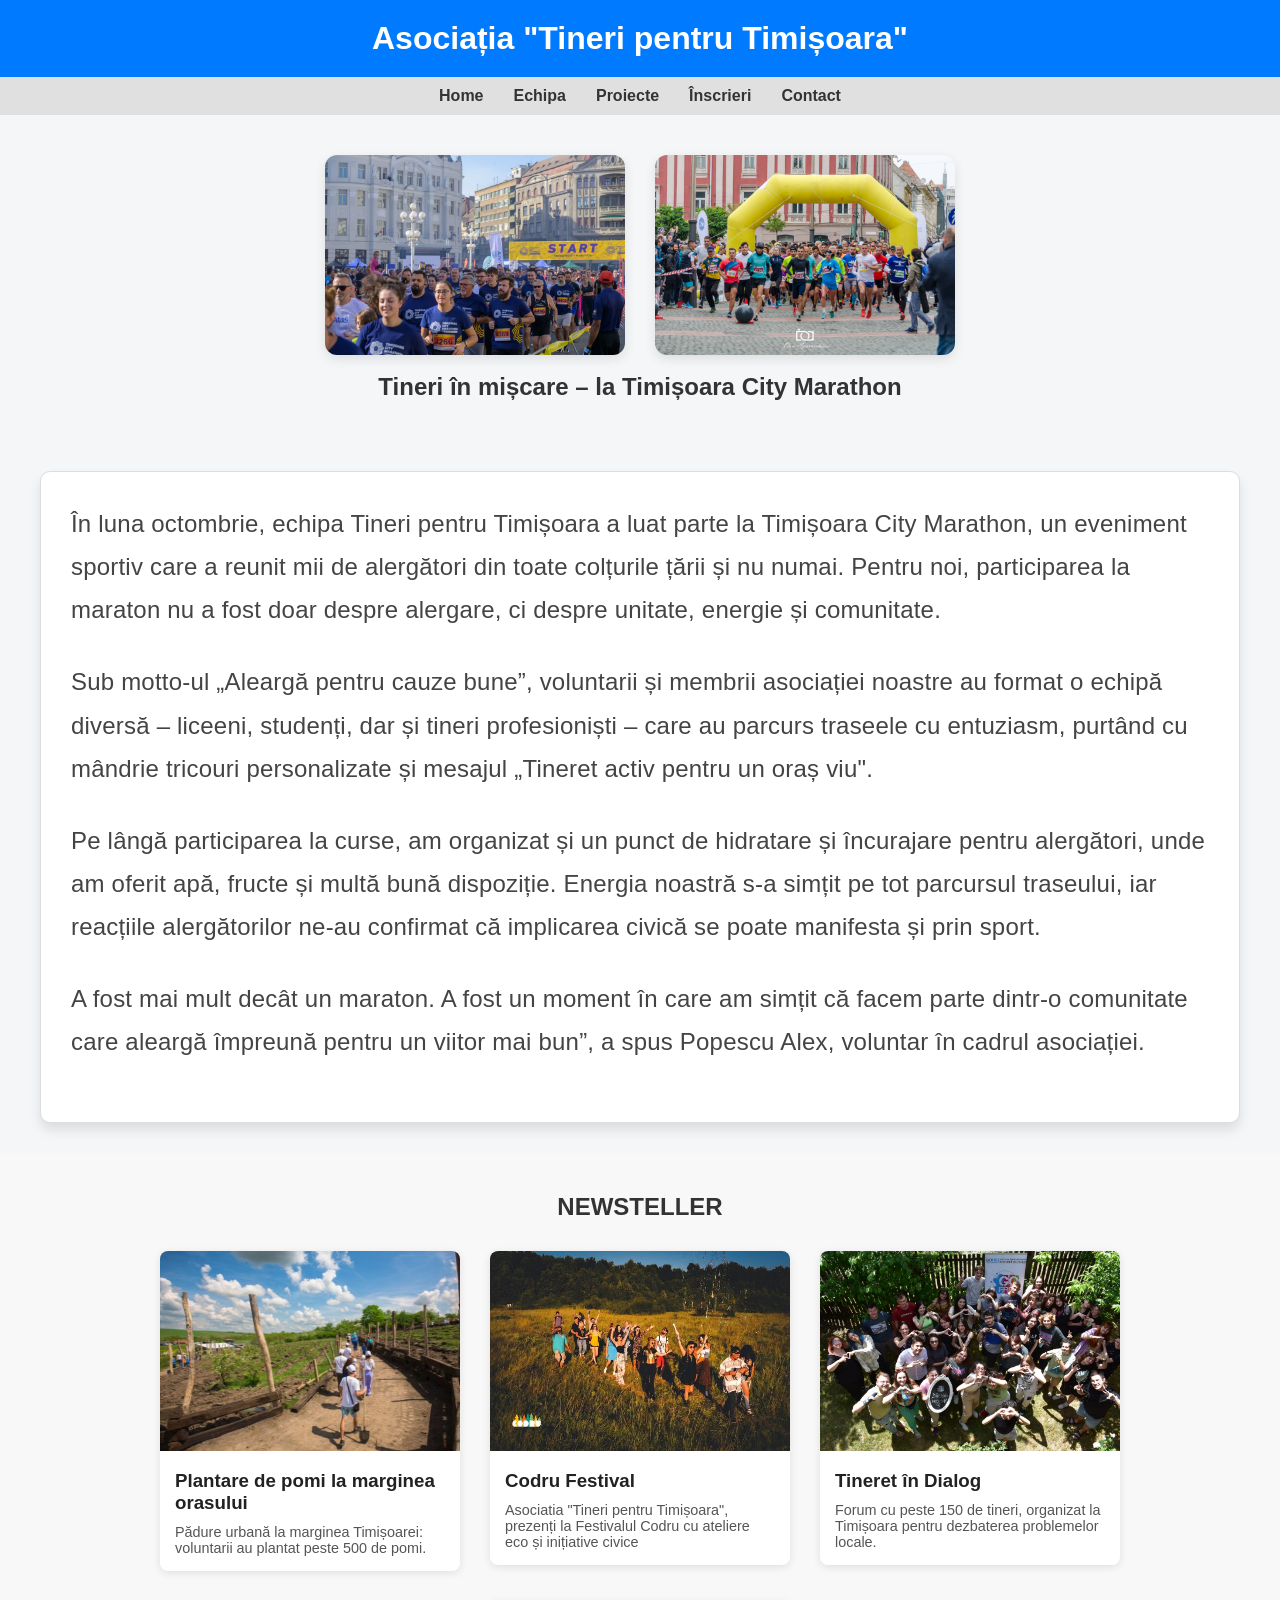
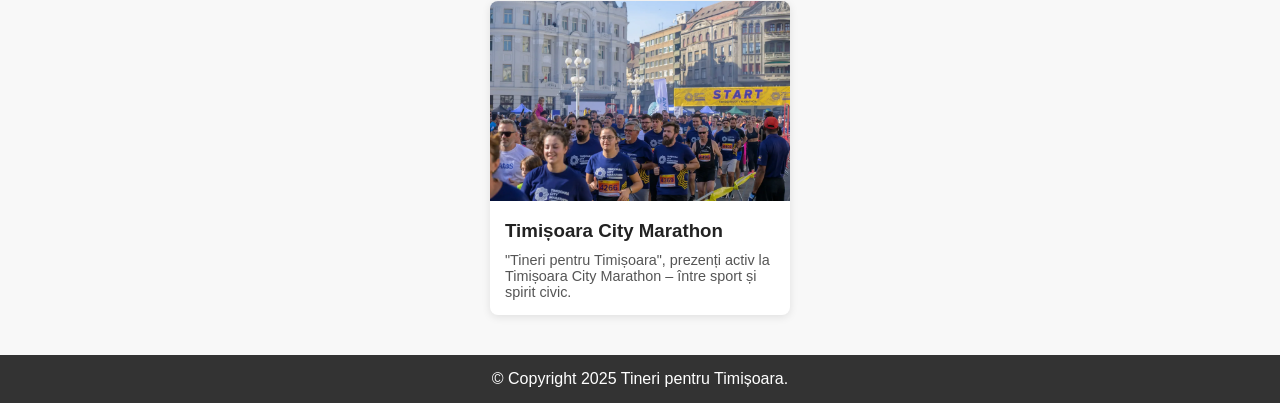
<file: tpt/proiectmaraton.html>
<!DOCTYPE html>
<html lang = "ro">
<head>
    <title>Tineri pentru Timisoara</title>
    <style>
    * {
      margin: 0;
      padding: 0;
      box-sizing: border-box;
      font-family: 'Segoe UI', Tahoma, sans-serif;
    }

    body {
      background-color: #f4f6f8;
      color: #333;
      display: flex;
      flex-direction: column;
      min-height: 100vh;
    }

    header {
      background-color: #007bff;
      color: white;
      padding: 20px;
      text-align: center;
    }

    nav {
      background-color: #e0e0e0;
      padding: 10px 0;
    }

    nav ul {
      list-style: none;
      display: flex;
      justify-content: center;
      gap: 30px;
    }

    nav a {
      text-decoration: none;
      color: #333;
      font-weight: bold;
      transition: color 0.3s;
    }

    nav a:hover {
      color: #007bff;
    }

    footer {
      margin-top: auto;
      background-color: #333;
      color: white;
      text-align: center;
      padding: 15px 0;
    }
  </style>
</head>
<body>
    <header>
         <h1>Asociația "Tineri pentru Timișoara"</h1>
    </header>
    <!--meniu de navigare-->
    <nav>
    <ul>
            <li><a href="index.html">Home</a></li>
            <li><a href="echipa.html">Echipa</a></li>
            <li><a href="proiecte.html">Proiecte</a></li>
            <li><a href="inscrieri.html">Înscrieri</a></li>
            <li><a href="contact.html">Contact</a></li>
    </ul>
    </nav>
    <div style="display: flex; justify-content: center; gap: 30px; margin-top: 40px; flex-wrap: wrap;">
  <img src="img/poza5.jpg" alt="Poza 1"
    style="width: 300px; height: auto; border-radius: 12px; box-shadow: 0 4px 12px rgba(0,0,0,0.1); transition: transform 0.3s ease;"
    onmouseover="this.style.transform='scale(2)'" onmouseout="this.style.transform='scale(1)'">
  
  <img src="img/poza6.jpg" alt="Poza 2"
    style="width: 300px; height: auto; border-radius: 12px; box-shadow: 0 4px 12px rgba(0,0,0,0.1); transition: transform 0.3s ease;"
    onmouseover="this.style.transform='scale(2)'" onmouseout="this.style.transform='scale(1)'">
</div>
<br>
    <h2 style="text-align: center; margin-bottom: 40px;">  Tineri în mișcare – la Timișoara City Marathon</h2>
 <div style="background-color: #ffffff; border: 1px solid #ddd; border-radius: 10px; padding: 30px; margin: 30px 40px; box-shadow: 0 7px 12px rgba(0,0,0,0.1);">
     <p style="font-size: 1.5rem; line-height: 1.8; color: #444; font-weight: 400; margin-bottom: 1.2em; letter-spacing: 0.2px;">În luna octombrie, echipa Tineri pentru Timișoara a luat parte la Timișoara City Marathon, un eveniment sportiv care a reunit mii de alergători din toate colțurile țării și nu numai. Pentru noi, participarea la maraton nu a fost doar despre alergare, ci despre unitate, energie și comunitate.</p>
    <p style="font-size: 1.5rem; line-height: 1.8; color: #444; font-weight: 400; margin-bottom: 1.2em; letter-spacing: 0.2px;"> Sub motto-ul „Aleargă pentru cauze bune”, voluntarii și membrii asociației noastre au format o echipă diversă – liceeni, studenți, dar și tineri profesioniști – care au parcurs traseele cu entuziasm, purtând cu mândrie tricouri personalizate și mesajul „Tineret activ pentru un oraș viu".</p>
    <p style="font-size: 1.5rem; line-height: 1.8; color: #444; font-weight: 400; margin-bottom: 1.2em; letter-spacing: 0.2px;"> Pe lângă participarea la curse, am organizat și un punct de hidratare și încurajare pentru alergători, unde am oferit apă, fructe și multă bună dispoziție. Energia noastră s-a simțit pe tot parcursul traseului, iar reacțiile alergătorilor ne-au confirmat că implicarea civică se poate manifesta și prin sport.</p>
    <p style="font-size: 1.5rem; line-height: 1.8; color: #444; font-weight: 400; margin-bottom: 1.2em; letter-spacing: 0.2px;">A fost mai mult decât un maraton. A fost un moment în care am simțit că facem parte dintr-o comunitate care aleargă împreună pentru un viitor mai bun”, a spus Popescu Alex, voluntar în cadrul asociației.</p>
    </div>
    <section style="background-color: #f8f8f8; padding: 40px 20px;">
  <h2 style="text-align: center; color: #333; margin-bottom: 30px;">NEWSTELLER</h2>
  
  <div style="display: flex; flex-wrap: wrap; justify-content: center; gap: 30px;">

    <!-- Proiect 1 -->
     <a href="proiectepomi.html" style="text-decoration: none; color: inherit;">
    <div style="max-width: 300px; max-height:327px; background: white; border-radius: 8px; overflow: hidden; box-shadow: 0 2px 8px rgba(0,0,0,0.1);">
      <img src="img/pomi.jpg" alt="Proiect 1" style="width: 100%; height: 200px;">
      <div style="padding: 15px;">
        <h3 style="margin-bottom: 10px; color: #222;">Plantare de pomi la marginea orasului</h3>
        <p style="font-size: 0.9em; color: #555;">Pădure urbană la marginea Timișoarei: voluntarii au plantat peste 500 de pomi.

</p>
      </div>
    </div>
     </a>
    <!-- Proiect 2 -->
    
    <a href="proiectcodru.html" style="text-decoration: none; color: inherit;">
    <div style="max-width: 300px;max-height:500px; background: white; border-radius: 8px; overflow: hidden; box-shadow: 0 2px 8px rgba(0,0,0,0.1);">
      <img src="img/codru.jpg" alt="Proiect 2" style="width: 100%; height: 200px;">
      <div style="padding: 15px;">
        <h3 style="margin-bottom: 10px; color: #222;">Codru Festival</h3>
        <p style="font-size: 0.9em; color: #555;">Asociatia "Tineri pentru Timișoara", prezenți la Festivalul Codru cu ateliere eco și inițiative civice</p>
      </div>
    </div>
    </a>

    <!-- Proiect 3 -->
    <a href="proiectdialog.html" style="text-decoration: none; color: inherit;">
    <div style="max-width: 300px; background: white; border-radius: 8px; overflow: hidden; box-shadow: 0 2px 8px rgba(0,0,0,0.1);">
      <img src="img/dialog.jpg" alt="Proiect 3" style="width: 100%; height: 60%;">
      <div style="padding: 15px;">
        <h3 style="margin-bottom: 10px; color: #222;">Tineret în Dialog</h3>
        <p style="font-size: 0.9em; color: #555;">Forum cu peste 150 de tineri, organizat la Timișoara pentru dezbaterea problemelor locale.</p>
      </div>
    </div>
    </a>

    <!-- Proiect 4 -->
     <a href="proiectmaraton.html" style="text-decoration: none; color: inherit;">
    <div style="max-width: 300px; background: white; border-radius: 8px; overflow: hidden; box-shadow: 0 2px 8px rgba(0,0,0,0.1);">
      <img src="img/maraton.jpg" alt="Proiect 4" style="width: 100%; height: 60%;">
      <div style="padding: 15px;">
        <h3 style="margin-bottom: 10px; color: #222;">Timișoara City Marathon</h3>
        <p style="font-size: 0.9em; color: #555;">"Tineri pentru Timișoara", prezenți activ la Timișoara City Marathon – între sport și spirit civic.</p>
      </div>
    </div>
     </a>
  </div>
</section>
    
    <footer>
        <p>&copy; Copyright 2025 Tineri pentru Timișoara.</p>
    </footer>
</body>
</html>
</file>
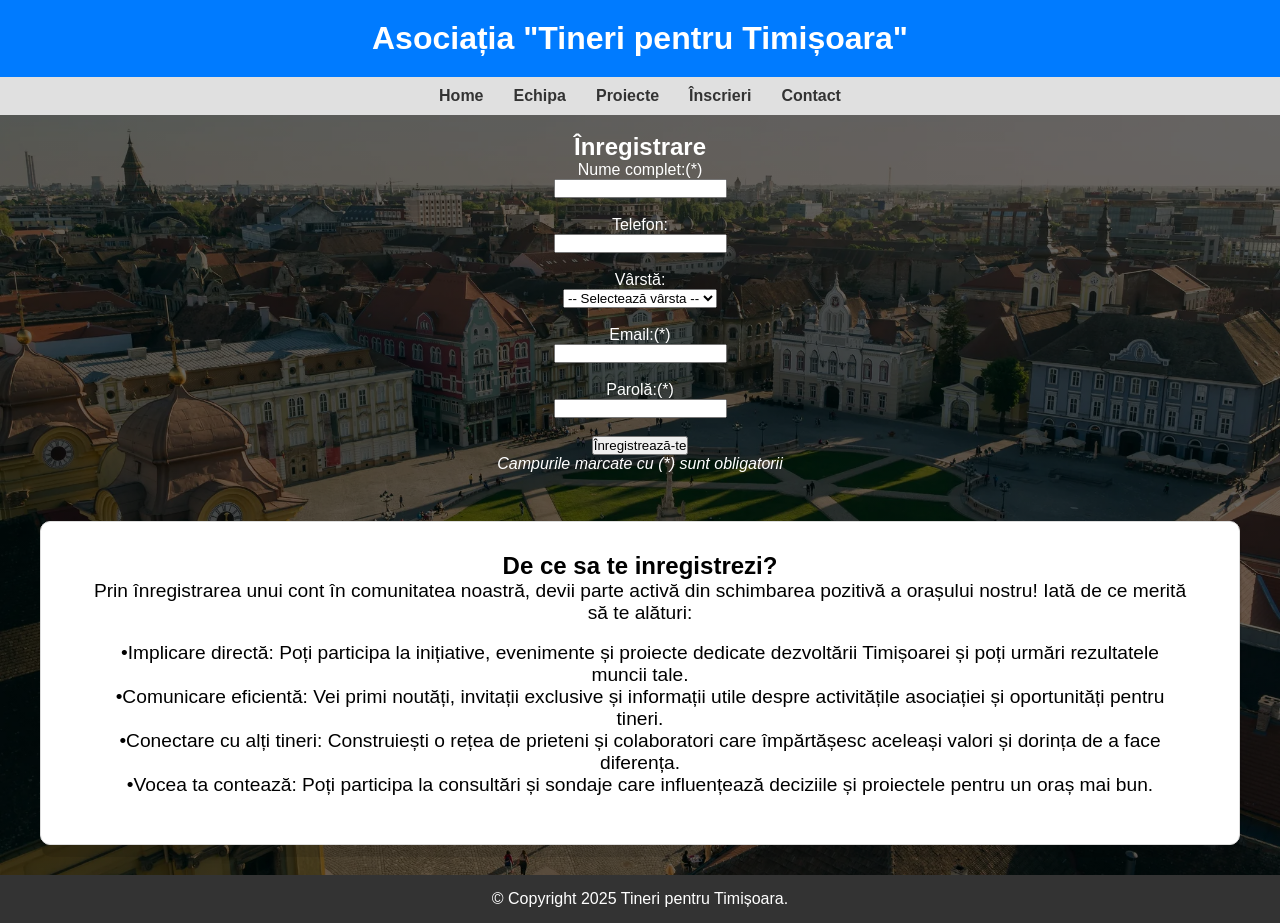
<file: tpt/register.html>
<!DOCTYPE html>
<html lang="ro">
<head>
  <meta charset="UTF-8" />
  <title>SIGN UP - Asociatia Tineri pentru Timisoara</title>
  <style>
    * {
      margin: 0;
      padding: 0;
      box-sizing: border-box;
      font-family: 'Segoe UI', Tahoma, sans-serif;
    }

    body {
    margin: 0;
    font-family: 'Segoe UI', sans-serif;
    color: white;
    background: linear-gradient(rgba(0,0,0,0.6), rgba(0,0,0,0.6)), 
                url('img/tm.jpg') no-repeat center center fixed;
    background-size: cover;
  }

    header {
      background-color: #007bff;
      color: white;
      padding: 20px;
      text-align: center;
    }

    nav {
      background-color: #e0e0e0;
      padding: 10px 0;
    }

    nav ul {
      list-style: none;
      display: flex;
      justify-content: center;
      gap: 30px;
    }

    nav a {
      text-decoration: none;
      color: #333;
      font-weight: bold;
      transition: color 0.3s;
    }

    nav a:hover {
      color: #007bff;
    }

    footer {
      margin-top: auto;
      background-color: #333;
      color: white;
      text-align: center;
      padding: 15px 0;
    }
  </style>
</head>
<body style="text-align: center;">
    <header>
        <h1>Asociația "Tineri pentru Timișoara"</h1>
    </header>
    <!--meniu de navigare-->
    <nav>
    <ul>
            <li><a href="index.html">Home</a></li>
            <li><a href="echipa.html">Echipa</a></li>
            <li><a href="proiecte.html">Proiecte</a></li>
            <li><a href="inscrieri.html">Înscrieri</a></li>
            <li><a href="contact.html">Contact</a></li>
    </ul>
    </nav>

 <br>
  <h2>Înregistrare</h2>
  <form action="/submit-register" method="post">
    <label for="name">Nume complet:(*)</label><br />
    <input type="text" id="name" name="name" required /><br /><br />
    
    <label for="Telefon">Telefon:</label><br />
    <input type="Telefon" id="Telefon" name="Telefon" /><br /><br />

    <label for="age">Vârstă:</label><br />
<select id="age" name="age" required>
  <option value="">-- Selectează vârsta --</option>

  <option value="14">14</option>
  <option value="15">15</option>
  <option value="16">16</option>
  <option value="17">17</option>
  <option value="18">18</option>
  <option value="19">19</option>
  <option value="20">20</option>
  <option value="21">21</option>
  <option value="22">22</option>
  <option value="23">23</option>
  <option value="24">24</option>
  <option value="25">25</option> 
  <option value="26">26</option>
  <option value="27">27</option>
  <option value="28">28</option>
  <option value="29">29</option>
  <option value="30">30</option>
  <option value="31">31</option>
  <option value="32">32</option>
  <option value="33">33</option>
  <option value="34">34</option>
  <option value="35">35</option>
  <option value="36">36</option>
  <option value="37">37</option>
  <option value="38">38</option>
  <option value="39">39</option>
  <option value="40">40</option>
  <option value="41">41</option>
  <option value="42">42</option>
  <option value="43">43</option>
  <option value="44">44</option>
  <option value="45">45</option>
  <option value="46">46</option>
  <option value="47">47</option>
  <option value="48">48</option>
  <option value="49">49</option>
  <option value="50">50</option>
  <option value="51">51</option>
  <option value="52">52</option>
  <option value="53">53</option>
  <option value="54">54</option>
  <option value="55">55</option>
  <option value="56">56</option>
  <option value="57">57</option>
  <option value="58">58</option>
  <option value="59">59</option>
  <option value="60">60</option>
  <option value="61">61</option>
  <option value="62">62</option>
  <option value="63">63</option>
  <option value="64">64</option>
  <option value="65">65</option>
  <option value="66">66</option>
  <option value="67">67</option>
  <option value="68">68</option>
  <option value="69">69</option>
  <option value="70">70</option>
  <option value="71">71</option>
  <option value="72">72</option>
  <option value="73">73</option>
  <option value="74">74</option>
  <option value="75">75</option>
  <option value="76">76</option>
  <option value="77">77</option>
  <option value="78">78</option>
  <option value="79">79</option>
  <option value="80">80</option>
  <option value="81">81</option>
  <option value="82">82</option>
  <option value="83">83</option>
  <option value="84">84</option>
  <option value="85">85</option>
  <option value="86">86</option>
  <option value="87">87</option>
  <option value="88">88</option>
  <option value="89">89</option>
  <option value="90">90</option>
  <option value="91">91</option>
  <option value="92">92</option>
  <option value="93">93</option>
  <option value="94">94</option>
  <option value="95">95</option>
  <option value="96">96</option>
  <option value="97">97</option>
  <option value="98">98</option>
  <option value="99">99</object>
  <option value="100">100</object>

  </select><br><br>


    <label for="email">Email:(*)</label><br />
    <input type="email" id="email" name="email" required /><br /><br />

    <label for="password">Parolă:(*)</label><br />
    <input type="password" id="password" name="password" required /><br /><br />

   
    <button type="submit">Înregistrează-te</button><br>
    <i>Campurile marcate cu (*) sunt obligatorii</i>
  </form><br>
  
  <div style="background-color: #ffffff; border: 1px solid #ddd; border-radius: 10px; padding: 30px; margin: 30px 40px; box-shadow: 1.5px 12px rgba(0,0,0,0.1);">
  <h2 style="color: black;">De ce sa te inregistrezi?</h2>
    <p style="text-align: center;font-size: 1.2rem; padding-left: 20px; padding-right: 20px; color: black;"> Prin înregistrarea unui cont în comunitatea noastră, devii parte activă din schimbarea pozitivă a orașului nostru! Iată de ce merită să te alături:</p>
    <br>
    <p style="text-align: center;font-size: 1.2rem; padding-left: 20px; padding-right: 20px; color: black;">•Implicare directă: Poți participa la inițiative, evenimente și proiecte dedicate dezvoltării Timișoarei și poți urmări rezultatele muncii tale. </p>
    <p style="text-align: center;font-size: 1.2rem; padding-left: 20px; padding-right: 20px; color: black;">•Comunicare eficientă: Vei primi noutăți, invitații exclusive și informații utile despre activitățile asociației și oportunități pentru tineri.</p>
    <p style="text-align: center;font-size: 1.2rem; padding-left: 20px; padding-right: 20px; color: black;">•Conectare cu alți tineri: Construiești o rețea de prieteni și colaboratori care împărtășesc aceleași valori și dorința de a face diferența.</p>
    <p style="text-align: center;font-size: 1.2rem; padding-left: 20px; padding-right: 20px; color: black;">•Vocea ta contează: Poți participa la consultări și sondaje care influențează deciziile și proiectele pentru un oraș mai bun.</p>
    <br>
</div>

  <footer>
        <p>&copy; Copyright 2025 Tineri pentru Timișoara.</p>
    </footer>
</head>
<body>
   <script>
  const form = document.querySelector('form');

  form.addEventListener('submit', function(e) {
    e.preventDefault();

    const email = document.getElementById('email').value;
    const password = document.getElementById('password').value;
    const name = document.getElementById('name').value;

    const user = {
      email: email,
      password: password,
      name: name
    };

    // Salvăm în localStorage
    localStorage.setItem('user', JSON.stringify(user));
    alert('Înregistrare reușită! Acum te poți loga.');
    window.location.href = 'inscrieri.html'; // redirecționează spre login
  });
</script>
 
</body>
</html>
</file>
